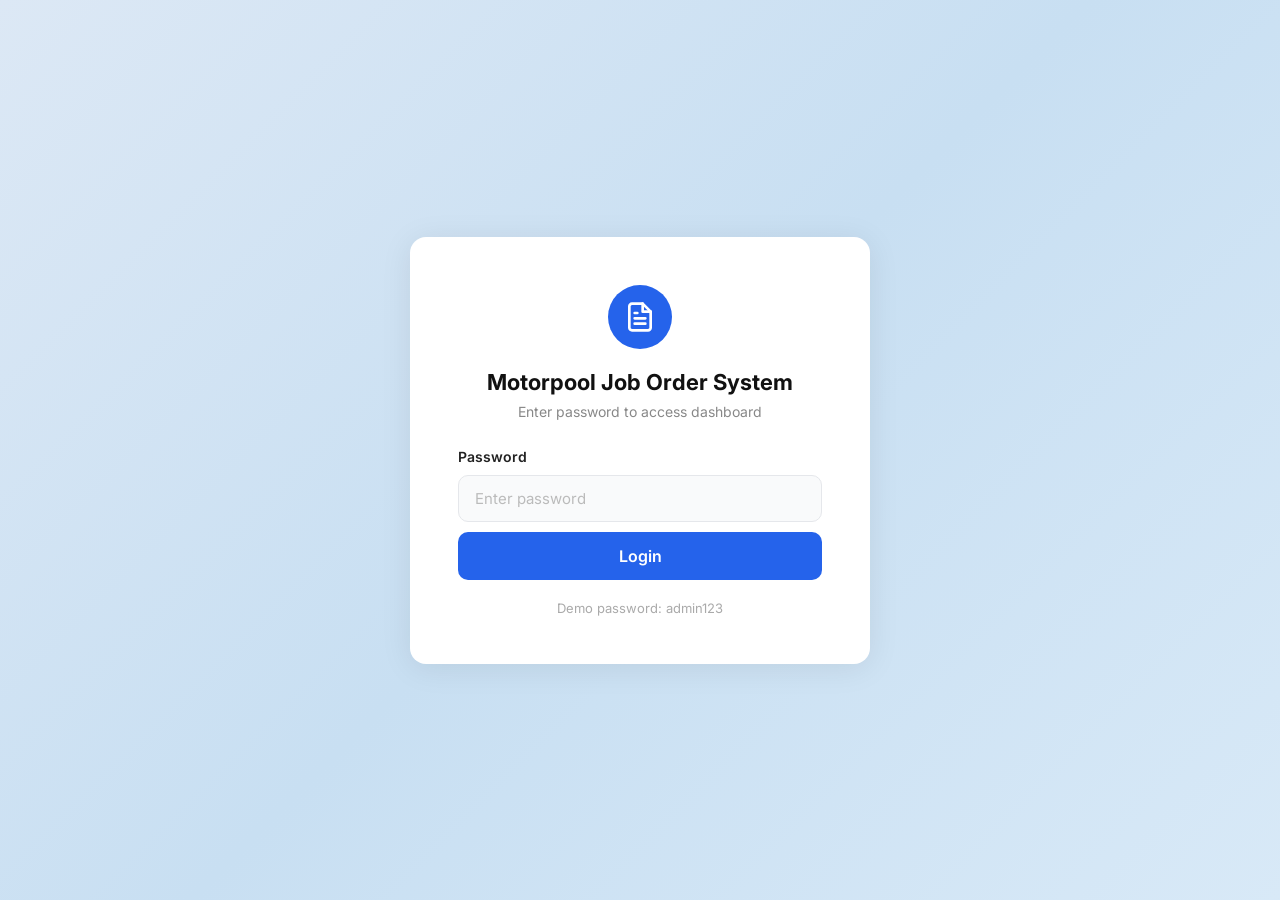
<file: index.html>
<!DOCTYPE html>
<html lang="en">
<head>
<meta charset="UTF-8"/>
<meta name="viewport" content="width=device-width,initial-scale=1.0"/>
<title>Motorpool Job Order System</title>
<link rel="stylesheet" href="style.css"/>
<link href="https://fonts.googleapis.com/css2?family=Inter:wght@400;500;600;700&display=swap" rel="stylesheet"/>
</head>
<body>

<!-- ==================== LOGIN PAGE ==================== -->
<div id="login-page" class="login-bg">
  <div class="login-card">
    <div class="login-icon">
      <svg width="32" height="32" viewBox="0 0 24 24" fill="none"><path d="M14 2H6C5.47 2 4.96 2.21 4.59 2.59 4.21 2.96 4 3.47 4 4v16c0 .53.21 1.04.59 1.41.37.37.88.59 1.41.59h12c.53 0 1.04-.21 1.41-.59.37-.37.59-.88.59-1.41V8L14 2z" stroke="white" stroke-width="2" stroke-linecap="round" stroke-linejoin="round"/><path d="M14 2v6h6M16 13H8M16 17H8M10 9H8" stroke="white" stroke-width="2" stroke-linecap="round" stroke-linejoin="round"/></svg>
    </div>
    <h1 class="login-title">Motorpool Job Order System</h1>
    <p class="login-subtitle">Enter password to access dashboard</p>
    <div class="login-form">
      <label class="form-label">Password</label>
      <input type="password" id="password" class="form-input" placeholder="Enter password" onkeydown="if(event.key==='Enter')handleLogin()"/>
      <div id="login-error" class="login-error hidden">Incorrect password. Try again.</div>
      <button class="btn-login" onclick="handleLogin()">Login</button>
    </div>
    <p class="demo-hint">Demo password: admin123</p>
  </div>
</div>

<!-- ==================== DASHBOARD PAGE ==================== -->
<div id="dashboard-page" class="hidden">
  <nav class="navbar">
    <div class="navbar-left">
      <div class="nav-icon">
        <svg width="20" height="20" viewBox="0 0 24 24" fill="none"><path d="M14 2H6C5.47 2 4.96 2.21 4.59 2.59 4.21 2.96 4 3.47 4 4v16c0 .53.21 1.04.59 1.41.37.37.88.59 1.41.59h12c.53 0 1.04-.21 1.41-.59.37-.37.59-.88.59-1.41V8L14 2z" stroke="white" stroke-width="2" stroke-linecap="round" stroke-linejoin="round"/><path d="M14 2v6h6" stroke="white" stroke-width="2" stroke-linecap="round" stroke-linejoin="round"/></svg>
      </div>
      <div>
        <div class="nav-title">Motorpool Job Orders</div>
        <div class="nav-subtitle">Management Dashboard</div>
      </div>
    </div>
    <div class="navbar-right">
      <div class="notif-btn" onclick="openInbox()">
        <svg width="20" height="20" viewBox="0 0 24 24" fill="none" stroke="#555" stroke-width="2" stroke-linecap="round" stroke-linejoin="round"><path d="M4 4h16c1.1 0 2 .9 2 2v12c0 1.1-.9 2-2 2H4c-1.1 0-2-.9-2-2V6c0-1.1.9-2 2-2z"/><polyline points="22,6 12,13 2,6"/></svg>
        <span class="notif-badge" id="inbox-badge">3</span>
      </div>
      <div class="user-info" onclick="toggleUserDropdown(event)" id="user-info-btn">
        <div class="user-avatar">JD</div>
        <div><div class="user-name">John Doe</div><div class="user-role">Motorpool Manager</div></div>
        <svg width="16" height="16" viewBox="0 0 24 24" fill="none" stroke="#555" stroke-width="2" stroke-linecap="round" stroke-linejoin="round"><polyline points="6 9 12 15 18 9"/></svg>
      </div>
      <div id="user-dropdown" class="user-dropdown hidden">
        <button class="user-dropdown-item" onclick="openSettings()">
          <svg width="16" height="16" viewBox="0 0 24 24" fill="none" stroke="#333" stroke-width="2" stroke-linecap="round" stroke-linejoin="round"><path d="M20 21v-2a4 4 0 0 0-4-4H8a4 4 0 0 0-4 4v2"/><circle cx="12" cy="7" r="4"/></svg>
          Profile Settings
        </button>
        <div class="user-dropdown-divider"></div>
        <button class="user-dropdown-item logout-item" onclick="handleLogout()">
          <svg width="16" height="16" viewBox="0 0 24 24" fill="none" stroke="#dc2626" stroke-width="2" stroke-linecap="round" stroke-linejoin="round"><path d="M9 21H5a2 2 0 0 1-2-2V5a2 2 0 0 1 2-2h4"/><polyline points="16 17 21 12 16 7"/><line x1="21" y1="12" x2="9" y2="12"/></svg>
          Logout
        </button>
      </div>
    </div>
  </nav>

  <div class="main-content">
    <div class="content-header">
      <div>
        <h2 class="section-title">Recent Job Orders</h2>
        <p class="section-subtitle">Track and manage motorpool maintenance requests</p>
      </div>
      <div class="header-actions">
        <button class="btn-filter" onclick="openFilterModal()">
          <svg width="16" height="16" viewBox="0 0 24 24" fill="none" stroke="currentColor" stroke-width="2" stroke-linecap="round" stroke-linejoin="round"><polygon points="22 3 2 3 10 12.46 10 19 14 21 14 12.46 22 3"/></svg>
          Filter
        </button>
        <button class="btn-filter btn-batch-print" onclick="openBatchPrint()">
          <svg width="16" height="16" viewBox="0 0 24 24" fill="none" stroke="currentColor" stroke-width="2" stroke-linecap="round" stroke-linejoin="round"><polyline points="6 9 6 2 18 2 18 9"/><path d="M6 18H4a2 2 0 0 1-2-2v-5a2 2 0 0 1 2-2h16a2 2 0 0 1 2 2v5a2 2 0 0 1-2 2h-2"/><rect x="6" y="14" width="12" height="8"/></svg>
          Batch Print
        </button>
        <button class="btn-new" onclick="openNewJobOrder()">+ New Job Order</button>
      </div>
    </div>

    <div class="job-list" id="job-list">
      <!-- Card 1 -->
      <div class="job-card" id="card-JO-2026-001" data-priority="urgent" data-status="approved" data-date="2026-04-28">
        <div class="job-card-top">
          <div class="job-left">
            <div class="job-title-row"><h3 class="job-title">Engine Oil Change</h3><span class="badge badge-urgent">Urgent</span></div>
            <p class="job-vehicle">Toyota Hilux - ABC 1234</p>
            <p class="job-desc">Routine engine oil change and filter replacement</p>
            <div class="job-meta">
              <span class="meta-item"><svg width="14" height="14" viewBox="0 0 24 24" fill="none" stroke="#888" stroke-width="2" stroke-linecap="round" stroke-linejoin="round"><path d="M14 2H6a2 2 0 0 0-2 2v16a2 2 0 0 0 2 2h12a2 2 0 0 0 2-2V8z"/><polyline points="14 2 14 8 20 8"/></svg>JO-2026-001</span>
              <span class="meta-item"><svg width="14" height="14" viewBox="0 0 24 24" fill="none" stroke="#888" stroke-width="2" stroke-linecap="round" stroke-linejoin="round"><rect x="3" y="4" width="18" height="18" rx="2" ry="2"/><line x1="16" y1="2" x2="16" y2="6"/><line x1="8" y1="2" x2="8" y2="6"/><line x1="3" y1="10" x2="21" y2="10"/></svg>Apr 28, 2026</span>
            </div>
          </div>
          <div class="job-right"><span class="requisition-label">Material Requisition</span><span class="badge badge-approved" id="req-badge-JO-2026-001">Approved</span></div>
        </div>
        <div class="job-card-divider"></div>
        <div class="job-actions">
          <button class="btn-view" onclick="openViewModal('JO-2026-001','Engine Oil Change','Toyota Hilux - ABC 1234','urgent','April 28, 2026','Routine engine oil change and filter replacement','April 28, 2026')">View Details</button>
          <button class="btn-update" onclick="openUpdateModal('JO-2026-001','Engine Oil Change')">Update Status</button>
          <button class="btn-priority" onclick="openChangePriority('JO-2026-001','Engine Oil Change')">Change Priority</button>
        </div>
      </div>
      <!-- Card 2 -->
      <div class="job-card" id="card-JO-2026-002" data-priority="urgent" data-status="processing" data-date="2026-04-27">
        <div class="job-card-top">
          <div class="job-left">
            <div class="job-title-row"><h3 class="job-title">Brake Pad Replacement</h3><span class="badge badge-urgent">Urgent</span></div>
            <p class="job-vehicle">Isuzu D-Max - XYZ 5678</p>
            <p class="job-desc">Front and rear brake pad replacement needed</p>
            <div class="job-meta">
              <span class="meta-item"><svg width="14" height="14" viewBox="0 0 24 24" fill="none" stroke="#888" stroke-width="2" stroke-linecap="round" stroke-linejoin="round"><path d="M14 2H6a2 2 0 0 0-2 2v16a2 2 0 0 0 2 2h12a2 2 0 0 0 2-2V8z"/><polyline points="14 2 14 8 20 8"/></svg>JO-2026-002</span>
              <span class="meta-item"><svg width="14" height="14" viewBox="0 0 24 24" fill="none" stroke="#888" stroke-width="2" stroke-linecap="round" stroke-linejoin="round"><rect x="3" y="4" width="18" height="18" rx="2" ry="2"/><line x1="16" y1="2" x2="16" y2="6"/><line x1="8" y1="2" x2="8" y2="6"/><line x1="3" y1="10" x2="21" y2="10"/></svg>Apr 27, 2026</span>
            </div>
          </div>
          <div class="job-right"><span class="requisition-label">Material Requisition</span><span class="badge badge-processing" id="req-badge-JO-2026-002">Processing</span></div>
        </div>
        <div class="job-card-divider"></div>
        <div class="job-actions">
          <button class="btn-view" onclick="openViewModal('JO-2026-002','Brake Pad Replacement','Isuzu D-Max - XYZ 5678','urgent','April 27, 2026','Front and rear brake pad replacement needed','April 27, 2026')">View Details</button>
          <button class="btn-update" onclick="openUpdateModal('JO-2026-002','Brake Pad Replacement')">Update Status</button>
          <button class="btn-priority" onclick="openChangePriority('JO-2026-002','Brake Pad Replacement')">Change Priority</button>
        </div>
      </div>
      <!-- Card 3 -->
      <div class="job-card" id="card-JO-2026-003" data-priority="noturgent" data-status="completed" data-date="2026-04-26">
        <div class="job-card-top">
          <div class="job-left">
            <div class="job-title-row"><h3 class="job-title">Tire Rotation</h3><span class="badge badge-doable">Not Urgent</span></div>
            <p class="job-vehicle">Mitsubishi L300 - DEF 9012</p>
            <p class="job-desc">Regular tire rotation service</p>
            <div class="job-meta">
              <span class="meta-item"><svg width="14" height="14" viewBox="0 0 24 24" fill="none" stroke="#888" stroke-width="2" stroke-linecap="round" stroke-linejoin="round"><path d="M14 2H6a2 2 0 0 0-2 2v16a2 2 0 0 0 2 2h12a2 2 0 0 0 2-2V8z"/><polyline points="14 2 14 8 20 8"/></svg>JO-2026-003</span>
              <span class="meta-item"><svg width="14" height="14" viewBox="0 0 24 24" fill="none" stroke="#888" stroke-width="2" stroke-linecap="round" stroke-linejoin="round"><rect x="3" y="4" width="18" height="18" rx="2" ry="2"/><line x1="16" y1="2" x2="16" y2="6"/><line x1="8" y1="2" x2="8" y2="6"/><line x1="3" y1="10" x2="21" y2="10"/></svg>Apr 26, 2026</span>
            </div>
          </div>
          <div class="job-right"><span class="requisition-label">Material Requisition</span><span class="badge badge-completed" id="req-badge-JO-2026-003">Completed</span></div>
        </div>
        <div class="job-card-divider"></div>
        <div class="job-actions">
          <button class="btn-view" onclick="openViewModal('JO-2026-003','Tire Rotation','Mitsubishi L300 - DEF 9012','noturgent','April 26, 2026','Regular tire rotation service','April 26, 2026')">View Details</button>
          <button class="btn-update" onclick="openUpdateModal('JO-2026-003','Tire Rotation')">Update Status</button>
          <button class="btn-priority" onclick="openChangePriority('JO-2026-003','Tire Rotation')">Change Priority</button>
        </div>
      </div>
      <!-- Card 4 -->
      <div class="job-card" id="card-JO-2026-004" data-priority="noturgent" data-status="pending" data-date="2026-04-25">
        <div class="job-card-top">
          <div class="job-left">
            <div class="job-title-row"><h3 class="job-title">Air Conditioning Repair</h3><span class="badge badge-doable">Not Urgent</span></div>
            <p class="job-vehicle">Ford Ranger - GHI 3456</p>
            <p class="job-desc">AC not cooling properly, needs diagnostic check</p>
            <div class="job-meta">
              <span class="meta-item"><svg width="14" height="14" viewBox="0 0 24 24" fill="none" stroke="#888" stroke-width="2" stroke-linecap="round" stroke-linejoin="round"><path d="M14 2H6a2 2 0 0 0-2 2v16a2 2 0 0 0 2 2h12a2 2 0 0 0 2-2V8z"/><polyline points="14 2 14 8 20 8"/></svg>JO-2026-004</span>
              <span class="meta-item"><svg width="14" height="14" viewBox="0 0 24 24" fill="none" stroke="#888" stroke-width="2" stroke-linecap="round" stroke-linejoin="round"><rect x="3" y="4" width="18" height="18" rx="2" ry="2"/><line x1="16" y1="2" x2="16" y2="6"/><line x1="8" y1="2" x2="8" y2="6"/><line x1="3" y1="10" x2="21" y2="10"/></svg>Apr 25, 2026</span>
            </div>
          </div>
          <div class="job-right"><span class="requisition-label">Material Requisition</span><span class="badge badge-pending" id="req-badge-JO-2026-004">Pending</span></div>
        </div>
        <div class="job-card-divider"></div>
        <div class="job-actions">
          <button class="btn-view" onclick="openViewModal('JO-2026-004','Air Conditioning Repair','Ford Ranger - GHI 3456','noturgent','April 25, 2026','AC not cooling properly, needs diagnostic check','April 25, 2026')">View Details</button>
          <button class="btn-update" onclick="openUpdateModal('JO-2026-004','Air Conditioning Repair')">Update Status</button>
          <button class="btn-priority" onclick="openChangePriority('JO-2026-004','Air Conditioning Repair')">Change Priority</button>
        </div>
      </div>
    </div>
    <div id="no-results" class="no-results hidden"><p>No job orders match the selected filters.</p></div>
  </div>
</div>

<!-- ==================== SETTINGS PAGE ==================== -->
<div id="settings-page" class="hidden">
  <nav class="navbar settings-navbar">
    <div class="navbar-left">
      <button class="settings-back-btn" onclick="closeSettings()">
        <svg width="20" height="20" viewBox="0 0 24 24" fill="none" stroke="#333" stroke-width="2.5" stroke-linecap="round" stroke-linejoin="round"><polyline points="15 18 9 12 15 6"/></svg>
      </button>
      <div><div class="nav-title">Settings</div><div class="nav-subtitle">Manage your account preferences</div></div>
    </div>
  </nav>
  <div class="settings-content">
    <div class="settings-card">
      <h3 class="settings-card-title">Account Information</h3>
      <p class="settings-card-sub">View your account details</p>
      <div class="settings-account-row">
        <div class="settings-avatar">JD</div>
        <div><p class="settings-name">John Doe</p><p class="settings-role">Motorpool Manager</p><p class="settings-email">john.doe@motorpool.com</p></div>
      </div>
    </div>
    <div class="settings-card">
      <h3 class="settings-card-title">Change Password</h3>
      <p class="settings-card-sub">Update your password to keep your account secure</p>
      <div class="settings-field"><label class="settings-label">Current Password <span class="req-star">*</span></label><input type="password" id="s-current-pw" class="settings-input" placeholder="Enter current password"/></div>
      <div class="settings-field"><label class="settings-label">New Password <span class="req-star">*</span></label><input type="password" id="s-new-pw" class="settings-input" placeholder="Enter new password"/></div>
      <div class="settings-field"><label class="settings-label">Verify New Password <span class="req-star">*</span></label><input type="password" id="s-verify-pw" class="settings-input" placeholder="Re-enter new password"/></div>
      <div id="pw-error" class="settings-msg settings-msg-error hidden"></div>
      <div id="pw-success" class="settings-msg settings-msg-success hidden">Password updated successfully!</div>
      <button class="btn-apply-pw" onclick="applyNewPassword()">Apply New Password</button>
    </div>
    <div class="settings-card">
      <h3 class="settings-card-title">Preferences</h3>
      <p class="settings-card-sub">Customize your experience</p>
      <div class="pref-row">
        <div><p class="pref-title">Email Notifications</p><p class="pref-sub">Receive updates about job orders</p><p class="pref-count hidden" id="email-notif-count"></p></div>
        <label class="toggle-switch"><input type="checkbox" id="pref-email" checked onchange="updatePreferences()"/><span class="toggle-slider"></span></label>
      </div>
      <div class="pref-divider"></div>
      <div class="pref-row">
        <div><p class="pref-title">Push Notifications</p><p class="pref-sub">Get notified about urgent requests</p><p class="pref-count hidden" id="push-notif-count"></p></div>
        <label class="toggle-switch"><input type="checkbox" id="pref-push" checked onchange="updatePreferences()"/><span class="toggle-slider"></span></label>
      </div>
    </div>
  </div>
</div>

<!-- ==================== FILTER MODAL ==================== -->
<div id="filter-overlay" class="modal-overlay hidden" onclick="if(event.target===this)closeModal('filter-overlay')">
  <div class="modal-box filter-modal-box">
    <div class="modal-header"><div><h2 class="modal-title">Filter Job Orders</h2><p class="modal-id">Apply filters to narrow down results</p></div><button class="modal-close" onclick="closeModal('filter-overlay')"><svg width="20" height="20" viewBox="0 0 24 24" fill="none" stroke="currentColor" stroke-width="2.5" stroke-linecap="round" stroke-linejoin="round"><line x1="18" y1="6" x2="6" y2="18"/><line x1="6" y1="6" x2="18" y2="18"/></svg></button></div>
    <div class="modal-divider"></div>
    <div class="modal-body filter-body">
      <div class="filter-section"><h4 class="filter-section-title">Date Range</h4><div class="filter-date-row"><div class="filter-date-group"><label class="filter-date-label">From</label><input type="date" id="filter-date-from" class="filter-date-input"/></div><div class="filter-date-group"><label class="filter-date-label">To</label><input type="date" id="filter-date-to" class="filter-date-input"/></div></div></div>
      <div class="filter-section"><h4 class="filter-section-title">Priority Level</h4><div class="filter-btn-group" id="priority-group"><button class="filter-option-btn active" data-value="all" onclick="selectFilterOption('priority-group',this)">All</button><button class="filter-option-btn" data-value="urgent" onclick="selectFilterOption('priority-group',this)">Urgent</button><button class="filter-option-btn" data-value="noturgent" onclick="selectFilterOption('priority-group',this)">Not Urgent</button></div></div>
      <div class="filter-section"><h4 class="filter-section-title">Material Requisition Status</h4><div class="filter-btn-group filter-btn-grid" id="status-group"><button class="filter-option-btn active" data-value="all" onclick="selectFilterOption('status-group',this)">All</button><button class="filter-option-btn" data-value="pending" onclick="selectFilterOption('status-group',this)">Pending</button><button class="filter-option-btn" data-value="approved" onclick="selectFilterOption('status-group',this)">Approved</button><button class="filter-option-btn" data-value="processing" onclick="selectFilterOption('status-group',this)">Processing</button><button class="filter-option-btn" data-value="completed" onclick="selectFilterOption('status-group',this)">Completed</button></div></div>
    </div>
    <div class="modal-divider"></div>
    <div class="modal-footer"><button class="btn-update modal-close-btn" onclick="resetFilters()">Reset Filters</button><button class="btn-view" onclick="applyFilters()">Apply Filters</button></div>
  </div>
</div>

<!-- ==================== UPDATE STATUS MODAL ==================== -->
<div id="update-overlay" class="modal-overlay hidden" onclick="if(event.target===this)closeModal('update-overlay')">
  <div class="modal-box update-modal-box">
    <div class="modal-header"><div><h2 class="modal-title">Update Material Requisition Status</h2><p class="modal-id" id="update-modal-subtitle"></p></div><button class="modal-close" onclick="closeModal('update-overlay')"><svg width="20" height="20" viewBox="0 0 24 24" fill="none" stroke="currentColor" stroke-width="2.5" stroke-linecap="round" stroke-linejoin="round"><line x1="18" y1="6" x2="6" y2="18"/><line x1="6" y1="6" x2="18" y2="18"/></svg></button></div>
    <div class="modal-divider"></div>
    <div class="modal-body update-body">
      <h4 class="modal-section-title">Select New Status</h4>
      <p class="update-hint">Choose the new material requisition status for this job order.</p>
      <div class="status-option-grid">
        <div class="status-option status-opt-pending" id="opt-pending" onclick="selectStatus('pending')"><div class="status-opt-icon"><svg width="20" height="20" viewBox="0 0 24 24" fill="none" stroke="#d97706" stroke-width="2" stroke-linecap="round" stroke-linejoin="round"><circle cx="12" cy="12" r="10"/><polyline points="12 6 12 12 16 14"/></svg></div><div><p class="status-opt-title">Pending</p><p class="status-opt-sub">Awaiting approval</p></div><span class="status-check-icon hidden"><svg width="18" height="18" viewBox="0 0 24 24" fill="#2563eb"><path d="M12 2C6.48 2 2 6.48 2 12s4.48 10 10 10 10-4.48 10-10S17.52 2 12 2zm-2 14.5l-4-4 1.41-1.41L10 13.67l6.59-6.59L18 8.5l-8 8z"/></svg></span></div>
        <div class="status-option status-opt-approved" id="opt-approved" onclick="selectStatus('approved')"><div class="status-opt-icon"><svg width="20" height="20" viewBox="0 0 24 24" fill="none" stroke="#16a34a" stroke-width="2" stroke-linecap="round" stroke-linejoin="round"><path d="M22 11.08V12a10 10 0 1 1-5.93-9.14"/><polyline points="22 4 12 14.01 9 11.01"/></svg></div><div><p class="status-opt-title">Approved</p><p class="status-opt-sub">Materials approved</p></div><span class="status-check-icon hidden"><svg width="18" height="18" viewBox="0 0 24 24" fill="#2563eb"><path d="M12 2C6.48 2 2 6.48 2 12s4.48 10 10 10 10-4.48 10-10S17.52 2 12 2zm-2 14.5l-4-4 1.41-1.41L10 13.67l6.59-6.59L18 8.5l-8 8z"/></svg></span></div>
        <div class="status-option status-opt-processing" id="opt-processing" onclick="selectStatus('processing')"><div class="status-opt-icon"><svg width="20" height="20" viewBox="0 0 24 24" fill="none" stroke="#2563eb" stroke-width="2" stroke-linecap="round" stroke-linejoin="round"><polyline points="23 4 23 10 17 10"/><polyline points="1 20 1 14 7 14"/><path d="M3.51 9a9 9 0 0 1 14.85-3.36L23 10M1 14l4.64 4.36A9 9 0 0 0 20.49 15"/></svg></div><div><p class="status-opt-title">Processing</p><p class="status-opt-sub">Currently processing</p></div><span class="status-check-icon hidden"><svg width="18" height="18" viewBox="0 0 24 24" fill="#2563eb"><path d="M12 2C6.48 2 2 6.48 2 12s4.48 10 10 10 10-4.48 10-10S17.52 2 12 2zm-2 14.5l-4-4 1.41-1.41L10 13.67l6.59-6.59L18 8.5l-8 8z"/></svg></span></div>
        <div class="status-option status-opt-completed" id="opt-completed" onclick="selectStatus('completed')"><div class="status-opt-icon"><svg width="20" height="20" viewBox="0 0 24 24" fill="none" stroke="#555" stroke-width="2" stroke-linecap="round" stroke-linejoin="round"><polyline points="20 6 9 17 4 12"/></svg></div><div><p class="status-opt-title">Completed</p><p class="status-opt-sub">Work completed</p></div><span class="status-check-icon hidden"><svg width="18" height="18" viewBox="0 0 24 24" fill="#2563eb"><path d="M12 2C6.48 2 2 6.48 2 12s4.48 10 10 10 10-4.48 10-10S17.52 2 12 2zm-2 14.5l-4-4 1.41-1.41L10 13.67l6.59-6.59L18 8.5l-8 8z"/></svg></span></div>
      </div>
      <div class="update-note"><svg width="18" height="18" viewBox="0 0 24 24" fill="none" stroke="#2563eb" stroke-width="2" stroke-linecap="round" stroke-linejoin="round"><circle cx="12" cy="12" r="10"/><line x1="12" y1="8" x2="12" y2="12"/><line x1="12" y1="16" x2="12.01" y2="16"/></svg><div><span class="update-note-title">Note: </span>Updating the status will notify relevant team members and update the job order timeline.</div></div>
    </div>
    <div class="modal-divider"></div>
    <div class="modal-footer"><button class="btn-update modal-close-btn" onclick="closeModal('update-overlay')">Cancel</button><button class="btn-view btn-disabled" id="btn-update-status" onclick="applyStatusUpdate()" disabled>Update Status</button></div>
  </div>
</div>

<!-- ==================== CHANGE PRIORITY MODAL ==================== -->
<div id="priority-overlay" class="modal-overlay hidden" onclick="if(event.target===this)closeModal('priority-overlay')">
  <div class="modal-box update-modal-box">
    <div class="modal-header"><div><h2 class="modal-title">Change Priority Level</h2><p class="modal-id" id="priority-modal-subtitle"></p></div><button class="modal-close" onclick="closeModal('priority-overlay')"><svg width="20" height="20" viewBox="0 0 24 24" fill="none" stroke="currentColor" stroke-width="2.5" stroke-linecap="round" stroke-linejoin="round"><line x1="18" y1="6" x2="6" y2="18"/><line x1="6" y1="6" x2="18" y2="18"/></svg></button></div>
    <div class="modal-divider"></div>
    <div class="modal-body update-body">
      <h4 class="modal-section-title">Select Priority Level</h4>
      <p class="update-hint">Choose the priority level for this job order.</p>
      <div class="status-option-grid">
        <div class="status-option status-opt-urgent-prio" id="prio-opt-urgent" onclick="selectPriorityChange('urgent')"><div class="status-opt-icon"><svg width="20" height="20" viewBox="0 0 24 24" fill="none" stroke="#e85d5d" stroke-width="2" stroke-linecap="round" stroke-linejoin="round"><circle cx="12" cy="12" r="10"/><line x1="12" y1="8" x2="12" y2="12"/><line x1="12" y1="16" x2="12.01" y2="16"/></svg></div><div><p class="status-opt-title">Urgent</p><p class="status-opt-sub">Requires immediate attention</p></div><span class="status-check-icon hidden"><svg width="18" height="18" viewBox="0 0 24 24" fill="#2563eb"><path d="M12 2C6.48 2 2 6.48 2 12s4.48 10 10 10 10-4.48 10-10S17.52 2 12 2zm-2 14.5l-4-4 1.41-1.41L10 13.67l6.59-6.59L18 8.5l-8 8z"/></svg></span></div>
        <div class="status-option status-opt-noturgent-prio" id="prio-opt-noturgent" onclick="selectPriorityChange('noturgent')"><div class="status-opt-icon"><svg width="20" height="20" viewBox="0 0 24 24" fill="none" stroke="#6366f1" stroke-width="2" stroke-linecap="round" stroke-linejoin="round"><polyline points="20 6 9 17 4 12"/></svg></div><div><p class="status-opt-title">Not Urgent</p><p class="status-opt-sub">Can be scheduled normally</p></div><span class="status-check-icon hidden"><svg width="18" height="18" viewBox="0 0 24 24" fill="#2563eb"><path d="M12 2C6.48 2 2 6.48 2 12s4.48 10 10 10 10-4.48 10-10S17.52 2 12 2zm-2 14.5l-4-4 1.41-1.41L10 13.67l6.59-6.59L18 8.5l-8 8z"/></svg></span></div>
      </div>
      <div class="update-note"><svg width="18" height="18" viewBox="0 0 24 24" fill="none" stroke="#2563eb" stroke-width="2" stroke-linecap="round" stroke-linejoin="round"><circle cx="12" cy="12" r="10"/><line x1="12" y1="8" x2="12" y2="12"/><line x1="12" y1="16" x2="12.01" y2="16"/></svg><div><span class="update-note-title">Note: </span>Changing the priority will update how this job order is displayed.</div></div>
    </div>
    <div class="modal-divider"></div>
    <div class="modal-footer"><button class="btn-update modal-close-btn" onclick="closeModal('priority-overlay')">Cancel</button><button class="btn-view btn-disabled" id="btn-apply-priority" onclick="applyPriorityChange()" disabled>Apply Priority</button></div>
  </div>
</div>

<!-- ==================== VIEW DETAILS MODAL ==================== -->
<div id="modal-overlay" class="modal-overlay hidden" onclick="if(event.target===this)closeModal('modal-overlay')">
  <div class="modal-box" id="modal-box">
    <div class="modal-header"><div><h2 class="modal-title">Job Order Details</h2><p class="modal-id" id="modal-id"></p></div><button class="modal-close" onclick="closeModal('modal-overlay')"><svg width="20" height="20" viewBox="0 0 24 24" fill="none" stroke="currentColor" stroke-width="2.5" stroke-linecap="round" stroke-linejoin="round"><line x1="18" y1="6" x2="6" y2="18"/><line x1="6" y1="6" x2="18" y2="18"/></svg></button></div>
    <div class="modal-divider"></div>
    <div class="modal-body">
      <div class="modal-banner"><div class="modal-banner-left"><h3 class="modal-banner-title" id="modal-banner-title"></h3><p class="modal-banner-vehicle" id="modal-banner-vehicle"></p></div><span class="badge" id="modal-banner-badge"></span></div>
      <h4 class="modal-section-title">Job Order Information</h4>
      <div class="modal-info-grid"><div class="modal-info-cell"><span class="info-label">Job Order ID</span><span class="info-value" id="modal-info-id"></span></div><div class="modal-info-cell"><span class="info-label">Date</span><span class="info-value" id="modal-info-date"></span></div><div class="modal-info-cell"><span class="info-label">Vehicle</span><span class="info-value" id="modal-info-vehicle"></span></div><div class="modal-info-cell"><span class="info-label">Priority Level</span><span class="badge" id="modal-info-priority"></span></div></div>
      <h4 class="modal-section-title">Material Requisition Status</h4>
      <div class="modal-status-box"><div class="modal-status-icon"><svg width="22" height="22" viewBox="0 0 24 24" fill="none" stroke="#2563eb" stroke-width="2" stroke-linecap="round" stroke-linejoin="round"><path d="M14 2H6a2 2 0 0 0-2 2v16a2 2 0 0 0 2 2h12a2 2 0 0 0 2-2V8z"/><polyline points="14 2 14 8 20 8"/></svg></div><div><span class="info-label">Current Status</span><div style="margin-top:6px"><span class="badge" id="modal-req-status"></span></div></div></div>
      <h4 class="modal-section-title">Description</h4>
      <div class="modal-desc-box"><p id="modal-desc"></p></div>
      <h4 class="modal-section-title">Timeline</h4>
      <div class="modal-timeline"><div class="timeline-item"><span class="timeline-dot dot-blue"></span><div><p class="timeline-event">Job Order Created</p><p class="timeline-date" id="modal-timeline-created"></p></div></div><div class="timeline-item"><span class="timeline-dot dot-green"></span><div><p class="timeline-event" id="modal-timeline-status-label"></p><p class="timeline-date">Recent</p></div></div></div>
      <div class="modal-divider"></div>
      <div class="modal-footer"><button class="btn-update modal-close-btn" onclick="closeModal('modal-overlay')">Close</button><button class="btn-view" onclick="window.print()">Print Details</button></div>
    </div>
  </div>
</div>

<!-- ==================== NEW JOB ORDER MODAL ==================== -->
<div id="new-jo-overlay" class="njo-overlay hidden" onclick="if(event.target===this)closeNewJobOrder()">
  <div class="njo-box" id="njo-box">
    <div class="modal-header"><div><h2 class="modal-title">New Job Order</h2><p class="modal-id">Fill in the details below to create a new job order</p></div><button class="modal-close" onclick="closeNewJobOrder()"><svg width="20" height="20" viewBox="0 0 24 24" fill="none" stroke="currentColor" stroke-width="2.5" stroke-linecap="round" stroke-linejoin="round"><line x1="18" y1="6" x2="6" y2="18"/><line x1="6" y1="6" x2="18" y2="18"/></svg></button></div>
    <div class="modal-divider"></div>
    <div class="njo-body">
      <div id="njo-form-error" class="settings-msg settings-msg-error hidden"></div>
      <div class="njo-grid-2">
        <div class="settings-field"><label class="settings-label">Project/Department <span class="req-star">*</span></label><input type="text" id="njo-dept" class="settings-input" placeholder="Enter project or department"/></div>
        <div class="settings-field"><label class="settings-label">Location <span class="req-star">*</span></label><input type="text" id="njo-location" class="settings-input" placeholder="Enter location"/></div>
      </div>
      <div class="njo-grid-2">
        <div class="settings-field"><label class="settings-label">Date Requested <span class="req-star">*</span></label><input type="date" id="njo-date-req" class="settings-input"/></div>
        <div class="settings-field"><label class="settings-label">Date Required <span class="req-star">*</span></label><input type="date" id="njo-date-reqd" class="settings-input"/></div>
      </div>
      <div class="njo-grid-2">
        <div class="settings-field"><label class="settings-label">Item Code <span class="req-star">*</span></label><input type="text" id="njo-item-code" class="settings-input" placeholder="Enter item code"/></div>
        <div class="settings-field"><label class="settings-label">U/M (Unit of Measurement) <span class="req-star">*</span></label><select id="njo-uom" class="settings-input njo-select"><option value="">Select unit</option><option value="UNIT">UNIT</option><option value="PCS">PCS</option><option value="SET">SET</option><option value="BOX">BOX</option><option value="LITER">LITER</option><option value="KG">KG</option><option value="METER">METER</option><option value="ROLL">ROLL</option></select></div>
      </div>
      <div class="settings-field"><label class="settings-label">Item Description <span class="req-star">*</span></label><textarea id="njo-desc" class="settings-input njo-textarea" placeholder="Enter detailed item description"></textarea></div>
      <div class="settings-field"><label class="settings-label">Purpose/Pay Item <span class="req-star">*</span></label><textarea id="njo-purpose" class="settings-input njo-textarea" placeholder="Enter purpose or pay item details"></textarea></div>
      <div class="njo-grid-2">
        <div class="settings-field"><label class="settings-label">Quantity (QTY) <span class="req-star">*</span></label><input type="number" id="njo-qty" class="settings-input njo-qty-input" placeholder="Enter quantity" min="1"/></div>
        <div class="settings-field"><label class="settings-label">Priority Level <span class="req-star">*</span></label>
          <div class="priority-toggle-row">
            <button type="button" class="priority-toggle-btn" id="prio-btn-urgent" onclick="selectPriority('urgent')"><svg width="14" height="14" viewBox="0 0 24 24" fill="none" stroke="currentColor" stroke-width="2.5" stroke-linecap="round" stroke-linejoin="round"><circle cx="12" cy="12" r="10"/><line x1="12" y1="8" x2="12" y2="12"/><line x1="12" y1="16" x2="12.01" y2="16"/></svg>Urgent</button>
            <button type="button" class="priority-toggle-btn" id="prio-btn-noturgent" onclick="selectPriority('noturgent')"><svg width="14" height="14" viewBox="0 0 24 24" fill="none" stroke="currentColor" stroke-width="2.5" stroke-linecap="round" stroke-linejoin="round"><polyline points="20 6 9 17 4 12"/></svg>Not Urgent</button>
          </div>
          <p class="priority-hint" id="prio-hint">Select the urgency level for this job order.</p>
        </div>
      </div>
    </div>
    <div class="modal-divider"></div>
    <div class="modal-footer"><button class="btn-update modal-close-btn" onclick="closeNewJobOrder()">Cancel</button><button class="btn-view" onclick="continueToReview()">Continue to Review</button></div>
  </div>
</div>

<!-- ==================== CONFIRM JOB ORDER MODAL ==================== -->
<div id="confirm-jo-overlay" class="njo-overlay hidden" onclick="if(event.target===this)closeConfirmJobOrder()">
  <div class="njo-box" id="confirm-jo-box">
    <div class="modal-header"><div><h2 class="modal-title">Confirm Job Order</h2><p class="modal-id">Please review the information before submitting</p></div><button class="modal-close" onclick="closeConfirmJobOrder()"><svg width="20" height="20" viewBox="0 0 24 24" fill="none" stroke="currentColor" stroke-width="2.5" stroke-linecap="round" stroke-linejoin="round"><line x1="18" y1="6" x2="6" y2="18"/><line x1="6" y1="6" x2="18" y2="18"/></svg></button></div>
    <div class="modal-divider"></div>
    <div class="njo-body">
      <div class="review-banner"><svg width="20" height="20" viewBox="0 0 24 24" fill="none" stroke="#2563eb" stroke-width="2" stroke-linecap="round" stroke-linejoin="round"><circle cx="12" cy="12" r="10"/><line x1="12" y1="8" x2="12" y2="12"/><line x1="12" y1="16" x2="12.01" y2="16"/></svg><div><p class="review-banner-title">Review Your Information</p><p class="review-banner-sub">Please verify that all the information below is correct before submitting your job order.</p></div></div>
      <div class="njo-grid-2"><div class="modal-info-cell"><span class="info-label">Project/Department</span><span class="info-value" id="rv-dept"></span></div><div class="modal-info-cell"><span class="info-label">Location</span><span class="info-value" id="rv-location"></span></div></div>
      <div class="njo-grid-2"><div class="modal-info-cell"><span class="info-label">Date Requested</span><span class="info-value" id="rv-date-req"></span></div><div class="modal-info-cell"><span class="info-label">Date Required</span><span class="info-value" id="rv-date-reqd"></span></div></div>
      <div class="njo-grid-2"><div class="modal-info-cell"><span class="info-label">Item Code</span><span class="info-value" id="rv-item-code"></span></div><div class="modal-info-cell"><span class="info-label">Unit of Measurement</span><span class="info-value" id="rv-uom"></span></div></div>
      <div class="njo-grid-2"><div class="modal-info-cell"><span class="info-label">Quantity</span><span class="info-value" id="rv-qty"></span></div><div class="modal-info-cell"><span class="info-label">Priority Level</span><span class="badge" id="rv-priority"></span></div></div>
      <div class="modal-info-cell"><span class="info-label">Item Description</span><span class="info-value" id="rv-desc"></span></div>
      <div class="modal-info-cell"><span class="info-label">Purpose/Pay Item</span><span class="info-value" id="rv-purpose"></span></div>
    </div>
    <div class="modal-divider"></div>
    <div class="modal-footer"><button class="btn-update modal-close-btn" onclick="goBackToEdit()">Go Back to Edit</button><button class="btn-view" onclick="submitJobOrder()">Confirm &amp; Submit Job Order</button></div>
  </div>
</div>

<!-- ==================== BATCH PRINT PANEL ==================== -->
<div id="batch-print-panel" class="bp-panel hidden">
  <div class="bp-inner">
    <div class="bp-header"><div><h2 class="bp-title">Batch Print</h2><p class="bp-subtitle">Select job orders to include in print</p></div><button class="modal-close" onclick="closeBatchPrint()"><svg width="20" height="20" viewBox="0 0 24 24" fill="none" stroke="currentColor" stroke-width="2.5" stroke-linecap="round" stroke-linejoin="round"><line x1="18" y1="6" x2="6" y2="18"/><line x1="6" y1="6" x2="18" y2="18"/></svg></button></div>
    <div class="bp-toolbar">
      <div class="bp-search-wrap"><svg class="bp-search-icon" width="15" height="15" viewBox="0 0 24 24" fill="none" stroke="#aaa" stroke-width="2" stroke-linecap="round" stroke-linejoin="round"><circle cx="11" cy="11" r="8"/><line x1="21" y1="21" x2="16.65" y2="16.65"/></svg><input type="text" id="bp-search" class="bp-search-input" placeholder="Search job orders…" oninput="renderBatchList()"/></div>
      <button class="btn-filter bp-filter-btn" onclick="openBpFilterModal()"><svg width="14" height="14" viewBox="0 0 24 24" fill="none" stroke="currentColor" stroke-width="2" stroke-linecap="round" stroke-linejoin="round"><polygon points="22 3 2 3 10 12.46 10 19 14 21 14 12.46 22 3"/></svg>Filter</button>
    </div>
    <div id="bp-filter-chips" class="bp-filter-chips hidden"></div>
    <div class="bp-divider"></div>
    <div class="bp-selected-bar"><span id="bp-selected-count">0 selected</span><button class="bp-clear-btn" onclick="clearBpSelection()">Clear All</button></div>
    <div class="bp-list" id="bp-list"></div>
    <div id="bp-empty" class="bp-empty hidden"><svg width="36" height="36" viewBox="0 0 24 24" fill="none" stroke="#ccc" stroke-width="1.5" stroke-linecap="round" stroke-linejoin="round"><circle cx="11" cy="11" r="8"/><line x1="21" y1="21" x2="16.65" y2="16.65"/></svg><p>No job orders match your search.</p></div>
    <div class="bp-footer"><button class="bp-cancel-btn" onclick="closeBatchPrint()">Cancel</button><button class="bp-print-btn bp-print-btn-disabled" id="bp-print-btn" onclick="executeBatchPrint()" disabled><svg width="15" height="15" viewBox="0 0 24 24" fill="none" stroke="currentColor" stroke-width="2" stroke-linecap="round" stroke-linejoin="round"><polyline points="6 9 6 2 18 2 18 9"/><path d="M6 18H4a2 2 0 0 1-2-2v-5a2 2 0 0 1 2-2h16a2 2 0 0 1 2 2v5a2 2 0 0 1-2 2h-2"/><rect x="6" y="14" width="12" height="8"/></svg>Batch Print (<span id="bp-print-count">0</span>)</button></div>
  </div>
</div>

<!-- BP Filter Modal -->
<div id="bp-filter-overlay" class="modal-overlay hidden" onclick="if(event.target===this)closeModal('bp-filter-overlay')">
  <div class="modal-box filter-modal-box">
    <div class="modal-header"><div><h2 class="modal-title">Filter Job Orders</h2><p class="modal-id">Apply filters to narrow down results</p></div><button class="modal-close" onclick="closeModal('bp-filter-overlay')"><svg width="20" height="20" viewBox="0 0 24 24" fill="none" stroke="currentColor" stroke-width="2.5" stroke-linecap="round" stroke-linejoin="round"><line x1="18" y1="6" x2="6" y2="18"/><line x1="6" y1="6" x2="18" y2="18"/></svg></button></div>
    <div class="modal-divider"></div>
    <div class="modal-body filter-body">
      <div class="filter-section"><h4 class="filter-section-title">Date Range</h4><div class="filter-date-row"><div class="filter-date-group"><label class="filter-date-label">From</label><input type="date" id="bp-filter-date-from" class="filter-date-input"/></div><div class="filter-date-group"><label class="filter-date-label">To</label><input type="date" id="bp-filter-date-to" class="filter-date-input"/></div></div></div>
      <div class="filter-section"><h4 class="filter-section-title">Priority Level</h4><div class="filter-btn-group" id="bp-priority-group"><button class="filter-option-btn active" data-value="all" onclick="selectFilterOption('bp-priority-group',this)">All</button><button class="filter-option-btn" data-value="urgent" onclick="selectFilterOption('bp-priority-group',this)">Urgent</button><button class="filter-option-btn" data-value="noturgent" onclick="selectFilterOption('bp-priority-group',this)">Not Urgent</button></div></div>
      <div class="filter-section"><h4 class="filter-section-title">Material Requisition Status</h4><div class="filter-btn-group filter-btn-grid" id="bp-status-group"><button class="filter-option-btn active" data-value="all" onclick="selectFilterOption('bp-status-group',this)">All</button><button class="filter-option-btn" data-value="pending" onclick="selectFilterOption('bp-status-group',this)">Pending</button><button class="filter-option-btn" data-value="approved" onclick="selectFilterOption('bp-status-group',this)">Approved</button><button class="filter-option-btn" data-value="processing" onclick="selectFilterOption('bp-status-group',this)">Processing</button><button class="filter-option-btn" data-value="completed" onclick="selectFilterOption('bp-status-group',this)">Completed</button></div></div>
    </div>
    <div class="modal-divider"></div>
    <div class="modal-footer"><button class="btn-update modal-close-btn" onclick="resetBpFilters()">Reset Filters</button><button class="btn-view" onclick="applyBpFilters()">Apply Filters</button></div>
  </div>
</div>

<!-- ==================== INBOX PANEL ==================== -->
<div id="inbox-panel" class="inbox-panel hidden">
  <div class="inbox-header"><div><h2 class="inbox-title">Inbox</h2><p class="inbox-unread-count" id="inbox-unread-label">0 unread messages</p></div><button class="modal-close" onclick="closeInbox()"><svg width="20" height="20" viewBox="0 0 24 24" fill="none" stroke="currentColor" stroke-width="2.5" stroke-linecap="round" stroke-linejoin="round"><line x1="18" y1="6" x2="6" y2="18"/><line x1="6" y1="6" x2="18" y2="18"/></svg></button></div>
  <div class="inbox-toolbar"><button class="inbox-tool-btn" onclick="markAllRead()">Mark All as Read</button><button class="inbox-tool-btn" onclick="markAllUnread()">Mark All as Unread</button><button class="inbox-tool-btn" id="unread-toggle-btn" onclick="toggleUnreadFilter()">Unread Only</button></div>
  <div class="inbox-divider"></div>
  <div class="inbox-body" id="inbox-body">
    <div class="inbox-category"><svg width="18" height="18" viewBox="0 0 24 24" fill="none" stroke="#2563eb" stroke-width="2" stroke-linecap="round" stroke-linejoin="round"><path d="M4 4h16c1.1 0 2 .9 2 2v12c0 1.1-.9 2-2 2H4c-1.1 0-2-.9-2-2V6c0-1.1.9-2 2-2z"/><polyline points="22,6 12,13 2,6"/></svg><div><p class="inbox-cat-title">Warehouse Replies (4)</p><p class="inbox-cat-sub">Messages from warehouse regarding your job orders</p></div></div>
    <div id="inbox-messages-list"></div>
    <div id="inbox-empty" class="inbox-empty hidden"><svg width="48" height="48" viewBox="0 0 24 24" fill="none" stroke="#ccc" stroke-width="1.5" stroke-linecap="round" stroke-linejoin="round"><path d="M4 4h16c1.1 0 2 .9 2 2v12c0 1.1-.9 2-2 2H4c-1.1 0-2-.9-2-2V6c0-1.1.9-2 2-2z"/><polyline points="22,6 12,13 2,6"/></svg><p>No unread messages</p></div>
  </div>
  <div class="inbox-divider"></div>
  <div class="inbox-footer"><button class="inbox-view-all" onclick="showAllMessages()">View All Messages</button></div>
</div>

<!-- ==================== MESSAGE VIEW PANEL ==================== -->
<div id="message-panel" class="inbox-panel hidden">
  <div class="inbox-header"><h2 class="inbox-title">Message</h2><button class="modal-close" onclick="closeMessagePanel()"><svg width="20" height="20" viewBox="0 0 24 24" fill="none" stroke="currentColor" stroke-width="2.5" stroke-linecap="round" stroke-linejoin="round"><line x1="18" y1="6" x2="6" y2="18"/><line x1="6" y1="6" x2="18" y2="18"/></svg></button></div>
  <div class="inbox-divider"></div>
  <div class="inbox-body msg-view-body">
    <button class="msg-back-btn" onclick="closeMessagePanel()"><svg width="16" height="16" viewBox="0 0 24 24" fill="none" stroke="#2563eb" stroke-width="2.5" stroke-linecap="round" stroke-linejoin="round"><polyline points="15 18 9 12 15 6"/></svg>Back to Inbox</button>
    <h3 class="msg-view-title" id="msg-view-title"></h3>
    <div class="msg-view-meta"><span class="msg-view-sender" id="msg-view-sender"></span><span class="badge badge-warehouse" id="msg-view-tag-type"></span><span class="badge badge-jo" id="msg-view-tag-jo"></span></div>
    <p class="msg-view-time" id="msg-view-time"></p>
    <button class="inbox-tool-btn" onclick="markCurrentMessageUnread()">Mark as Unread</button>
    <div class="msg-view-body-content" id="msg-view-content"></div>
  </div>
</div>

<!-- ==================== SCRIPT ==================== -->
<script>
// ============================================================
// STATE
// ============================================================
var currentPassword = 'admin123';

var cardStatuses = {
  'JO-2026-001':'approved','JO-2026-002':'processing',
  'JO-2026-003':'completed','JO-2026-004':'pending'
};
var cardPriorities = {
  'JO-2026-001':'urgent','JO-2026-002':'urgent',
  'JO-2026-003':'noturgent','JO-2026-004':'noturgent'
};

var statusLabels = {pending:'Pending',approved:'Approved',processing:'Processing',completed:'Completed'};
var statusBadgeClass = {pending:'badge-pending',approved:'badge-approved',processing:'badge-processing',completed:'badge-completed'};
var priorityBadgeClass = {urgent:'badge-urgent',noturgent:'badge-doable'};
var priorityLabel = {urgent:'Urgent',noturgent:'Not Urgent'};

var njoCounter = 4;
var njoPriority = null;

// ============================================================
// LOGIN / LOGOUT
// ============================================================
function handleLogin() {
  var val = document.getElementById('password').value;
  var err = document.getElementById('login-error');
  if (val === currentPassword) {
    document.getElementById('login-page').classList.add('hidden');
    document.getElementById('dashboard-page').classList.remove('hidden');
    err.classList.add('hidden');
    updateBadge();
  } else {
    err.classList.remove('hidden');
  }
}

function handleLogout() {
  ['dashboard-page','settings-page','inbox-panel','message-panel','batch-print-panel'].forEach(function(id){
    document.getElementById(id).classList.add('hidden');
  });
  document.getElementById('login-page').classList.remove('hidden');
  document.getElementById('password').value = '';
  document.getElementById('login-error').classList.add('hidden');
  document.getElementById('user-dropdown').classList.add('hidden');
  document.body.style.overflow = '';
}

// ============================================================
// USER DROPDOWN
// ============================================================
function toggleUserDropdown(e) {
  e.stopPropagation();
  document.getElementById('user-dropdown').classList.toggle('hidden');
}
document.addEventListener('click', function(){
  var dd = document.getElementById('user-dropdown');
  if (dd) dd.classList.add('hidden');
});

// ============================================================
// MODAL HELPERS
// ============================================================
function closeModal(id) {
  document.getElementById(id).classList.add('hidden');
  document.body.style.overflow = '';
}
function openOverlay(overlayId, boxId) {
  document.getElementById(overlayId).classList.remove('hidden');
  var box = document.getElementById(boxId);
  if (box) box.scrollTop = 0;
  document.body.style.overflow = 'hidden';
}
document.addEventListener('keydown', function(e){
  if (e.key !== 'Escape') return;
  ['modal-overlay','filter-overlay','update-overlay','priority-overlay','bp-filter-overlay'].forEach(function(id){
    if (!document.getElementById(id).classList.contains('hidden')) closeModal(id);
  });
});

// ============================================================
// FILTER MODAL
// ============================================================
function selectFilterOption(groupId, btn) {
  document.querySelectorAll('#' + groupId + ' .filter-option-btn').forEach(function(b){ b.classList.remove('active'); });
  btn.classList.add('active');
}
function openFilterModal() { openOverlay('filter-overlay',''); }
function applyFilters() {
  var pv = document.querySelector('#priority-group .filter-option-btn.active').dataset.value;
  var sv = document.querySelector('#status-group .filter-option-btn.active').dataset.value;
  var df = document.getElementById('filter-date-from').value;
  var dt = document.getElementById('filter-date-to').value;
  var any = false;
  document.querySelectorAll('.job-card').forEach(function(c){
    var pm = pv==='all'||c.dataset.priority===pv;
    var sm = sv==='all'||c.dataset.status===sv;
    var fm = !df||c.dataset.date>=df;
    var tm = !dt||c.dataset.date<=dt;
    if (pm&&sm&&fm&&tm){c.style.display='';any=true;}else c.style.display='none';
  });
  document.getElementById('no-results').classList.toggle('hidden',any);
  closeModal('filter-overlay');
}
function resetFilters() {
  document.getElementById('filter-date-from').value='';
  document.getElementById('filter-date-to').value='';
  document.querySelectorAll('#priority-group .filter-option-btn').forEach(function(b,i){b.classList.toggle('active',i===0);});
  document.querySelectorAll('#status-group .filter-option-btn').forEach(function(b,i){b.classList.toggle('active',i===0);});
  document.querySelectorAll('.job-card').forEach(function(c){c.style.display='';});
  document.getElementById('no-results').classList.add('hidden');
  closeModal('filter-overlay');
}

// ============================================================
// VIEW DETAILS MODAL
// ============================================================
function openViewModal(id, title, vehicle, priority, date, desc, createdDate) {
  var status = cardStatuses[id] || 'pending';
  var label  = statusLabels[status];
  document.getElementById('modal-id').textContent = id;
  document.getElementById('modal-banner-title').textContent = title;
  document.getElementById('modal-banner-vehicle').textContent = vehicle;
  document.getElementById('modal-info-id').textContent = id;
  document.getElementById('modal-info-date').textContent = date;
  document.getElementById('modal-info-vehicle').textContent = vehicle;
  document.getElementById('modal-desc').textContent = desc;
  document.getElementById('modal-timeline-created').textContent = createdDate;
  document.getElementById('modal-timeline-status-label').textContent = 'Status Updated to ' + label;
  var pb = document.getElementById('modal-banner-badge');
  pb.className = 'badge ' + (priorityBadgeClass[priority]||'badge-doable');
  pb.textContent = priorityLabel[priority]||priority;
  var pi = document.getElementById('modal-info-priority');
  pi.className = 'badge ' + (priorityBadgeClass[priority]||'badge-doable');
  pi.textContent = priorityLabel[priority]||priority;
  var rb = document.getElementById('modal-req-status');
  rb.className = 'badge ' + (statusBadgeClass[status]||'');
  rb.textContent = label;
  openOverlay('modal-overlay','modal-box');
}

// ============================================================
// UPDATE STATUS MODAL
// ============================================================
var currentUpdateId = null;
var selectedStatus  = null;

function openUpdateModal(id, name) {
  currentUpdateId = id; selectedStatus = null;
  document.getElementById('update-modal-subtitle').textContent = id + ' - ' + name;
  ['pending','approved','processing','completed'].forEach(function(s){
    var el = document.getElementById('opt-'+s);
    el.classList.remove('selected-opt');
    el.querySelector('.status-check-icon').classList.add('hidden');
  });
  var btn = document.getElementById('btn-update-status');
  btn.disabled=true; btn.classList.add('btn-disabled');
  openOverlay('update-overlay','');
}
function selectStatus(s) {
  selectedStatus = s;
  ['pending','approved','processing','completed'].forEach(function(x){
    var el=document.getElementById('opt-'+x);
    el.classList.remove('selected-opt');
    el.querySelector('.status-check-icon').classList.add('hidden');
  });
  document.getElementById('opt-'+s).classList.add('selected-opt');
  document.getElementById('opt-'+s).querySelector('.status-check-icon').classList.remove('hidden');
  var btn=document.getElementById('btn-update-status');
  var same = s===(cardStatuses[currentUpdateId]||'pending');
  btn.disabled=same; btn.classList.toggle('btn-disabled',same);
}
function applyStatusUpdate() {
  if (!selectedStatus||!currentUpdateId) return;
  cardStatuses[currentUpdateId]=selectedStatus;
  var b=document.getElementById('req-badge-'+currentUpdateId);
  b.className='badge '+statusBadgeClass[selectedStatus];
  b.textContent=statusLabels[selectedStatus];
  document.getElementById('card-'+currentUpdateId).dataset.status=selectedStatus;
  closeModal('update-overlay');
}

// ============================================================
// CHANGE PRIORITY MODAL
// ============================================================
var currentPriorityId=null; var selectedPriorityVal=null;

function openChangePriority(id, name) {
  currentPriorityId=id; selectedPriorityVal=null;
  document.getElementById('priority-modal-subtitle').textContent=id+' - '+name;
  ['urgent','noturgent'].forEach(function(p){
    var el=document.getElementById('prio-opt-'+p);
    el.classList.remove('selected-opt');
    el.querySelector('.status-check-icon').classList.add('hidden');
  });
  var btn=document.getElementById('btn-apply-priority');
  btn.disabled=true; btn.classList.add('btn-disabled');
  openOverlay('priority-overlay','');
}
function selectPriorityChange(val) {
  selectedPriorityVal=val;
  ['urgent','noturgent'].forEach(function(p){
    var el=document.getElementById('prio-opt-'+p);
    el.classList.remove('selected-opt');
    el.querySelector('.status-check-icon').classList.add('hidden');
  });
  document.getElementById('prio-opt-'+val).classList.add('selected-opt');
  document.getElementById('prio-opt-'+val).querySelector('.status-check-icon').classList.remove('hidden');
  var current=cardPriorities[currentPriorityId]||document.getElementById('card-'+currentPriorityId).dataset.priority;
  var btn=document.getElementById('btn-apply-priority');
  var same=val===current; btn.disabled=same; btn.classList.toggle('btn-disabled',same);
}
function applyPriorityChange() {
  if (!selectedPriorityVal||!currentPriorityId) return;
  cardPriorities[currentPriorityId]=selectedPriorityVal;
  var card=document.getElementById('card-'+currentPriorityId);
  card.dataset.priority=selectedPriorityVal;
  var b=card.querySelector('.job-title-row .badge');
  if(b){b.className='badge '+(priorityBadgeClass[selectedPriorityVal]||'badge-doable');b.textContent=priorityLabel[selectedPriorityVal];}
  closeModal('priority-overlay');
}

// ============================================================
// NEW JOB ORDER
// ============================================================
function openNewJobOrder() {
  document.getElementById('njo-date-req').value=new Date().toISOString().split('T')[0];
  document.getElementById('njo-form-error').classList.add('hidden');
  document.getElementById('new-jo-overlay').classList.remove('hidden');
  document.getElementById('njo-box').scrollTop=0;
  document.body.style.overflow='hidden';
}
function closeNewJobOrder() {
  document.getElementById('new-jo-overlay').classList.add('hidden');
  document.body.style.overflow='';
}
function closeConfirmJobOrder() {
  document.getElementById('confirm-jo-overlay').classList.add('hidden');
  document.body.style.overflow='';
}
function selectPriority(val) {
  njoPriority=val;
  document.getElementById('prio-btn-urgent').classList.remove('prio-active-urgent');
  document.getElementById('prio-btn-noturgent').classList.remove('prio-active-noturgent');
  document.getElementById('prio-btn-'+val).classList.add('prio-active-'+val);
  var hint=document.getElementById('prio-hint');
  if(val==='urgent'){hint.textContent='⚠ Marked as Urgent — this will be prioritized immediately.';hint.style.color='#e85d5d';}
  else{hint.textContent='✓ Marked as Not Urgent — will be scheduled normally.';hint.style.color='#6366f1';}
}
function formatDateForDisplay(v) {
  if(!v) return '';
  var p=v.split('-'); if(p.length!==3) return v;
  var m=['January','February','March','April','May','June','July','August','September','October','November','December'];
  return m[parseInt(p[1],10)-1]+' '+parseInt(p[2],10)+', '+p[0];
}
function continueToReview() {
  var dept=document.getElementById('njo-dept').value.trim();
  var loc=document.getElementById('njo-location').value.trim();
  var dr=document.getElementById('njo-date-req').value;
  var drd=document.getElementById('njo-date-reqd').value;
  var code=document.getElementById('njo-item-code').value.trim();
  var uom=document.getElementById('njo-uom').value;
  var desc=document.getElementById('njo-desc').value.trim();
  var purpose=document.getElementById('njo-purpose').value.trim();
  var qty=document.getElementById('njo-qty').value.trim();
  var err=document.getElementById('njo-form-error');
  if(!dept||!loc||!dr||!drd||!code||!uom||!desc||!purpose||!qty||!njoPriority){
    err.textContent='Please fill in all required fields before continuing.';
    err.classList.remove('hidden');
    document.getElementById('njo-box').scrollTop=0;
    return;
  }
  err.classList.add('hidden');
  document.getElementById('rv-dept').textContent=dept;
  document.getElementById('rv-location').textContent=loc;
  document.getElementById('rv-date-req').textContent=formatDateForDisplay(dr);
  document.getElementById('rv-date-reqd').textContent=formatDateForDisplay(drd);
  document.getElementById('rv-item-code').textContent=code;
  document.getElementById('rv-uom').textContent=uom;
  document.getElementById('rv-qty').textContent=qty;
  document.getElementById('rv-desc').textContent=desc;
  document.getElementById('rv-purpose').textContent=purpose;
  var rp=document.getElementById('rv-priority');
  rp.className='badge '+(njoPriority==='urgent'?'badge-urgent':'badge-doable');
  rp.textContent=njoPriority==='urgent'?'Urgent':'Not Urgent';
  document.getElementById('new-jo-overlay').classList.add('hidden');
  document.getElementById('confirm-jo-overlay').classList.remove('hidden');
  document.getElementById('confirm-jo-box').scrollTop=0;
}
function goBackToEdit() {
  document.getElementById('confirm-jo-overlay').classList.add('hidden');
  document.getElementById('new-jo-overlay').classList.remove('hidden');
  document.getElementById('njo-box').scrollTop=0;
}
function submitJobOrder() {
  njoCounter++;
  var newId='JO-2026-'+String(njoCounter).padStart(3,'0');
  var dept=document.getElementById('njo-dept').value.trim();
  var loc=document.getElementById('njo-location').value.trim();
  var dateReq=document.getElementById('njo-date-req').value;
  var desc=document.getElementById('njo-desc').value.trim();
  var purpose=document.getElementById('njo-purpose').value.trim();
  var priority=njoPriority;
  var displayDate=formatDateForDisplay(dateReq);
  cardStatuses[newId]='pending';
  cardPriorities[newId]=priority;
  var sd=desc.replace(/\\/g,'\\\\').replace(/'/g,"\\'");
  var sl=(dept+' — '+loc).replace(/\\/g,'\\\\').replace(/'/g,"\\'");
  var sp=purpose.replace(/\\/g,'\\\\').replace(/'/g,"\\'");
  var isU=priority==='urgent';
  var html='<div class="job-card" id="card-'+newId+'" data-priority="'+priority+'" data-status="pending" data-date="'+dateReq+'">'
    +'<div class="job-card-top"><div class="job-left">'
    +'<div class="job-title-row"><h3 class="job-title">'+desc+'</h3><span class="badge '+(isU?'badge-urgent':'badge-doable')+'">'+(isU?'Urgent':'Not Urgent')+'</span></div>'
    +'<p class="job-vehicle">'+dept+' — '+loc+'</p>'
    +'<p class="job-desc">'+purpose+'</p>'
    +'<div class="job-meta">'
    +'<span class="meta-item"><svg width="14" height="14" viewBox="0 0 24 24" fill="none" stroke="#888" stroke-width="2" stroke-linecap="round" stroke-linejoin="round"><path d="M14 2H6a2 2 0 0 0-2 2v16a2 2 0 0 0 2 2h12a2 2 0 0 0 2-2V8z"/><polyline points="14 2 14 8 20 8"/></svg>'+newId+'</span>'
    +'<span class="meta-item"><svg width="14" height="14" viewBox="0 0 24 24" fill="none" stroke="#888" stroke-width="2" stroke-linecap="round" stroke-linejoin="round"><rect x="3" y="4" width="18" height="18" rx="2" ry="2"/><line x1="16" y1="2" x2="16" y2="6"/><line x1="8" y1="2" x2="8" y2="6"/><line x1="3" y1="10" x2="21" y2="10"/></svg>'+displayDate+'</span>'
    +'</div></div>'
    +'<div class="job-right"><span class="requisition-label">Material Requisition</span>'
    +'<span class="badge badge-pending" id="req-badge-'+newId+'">Pending</span></div></div>'
    +'<div class="job-card-divider"></div>'
    +'<div class="job-actions">'
    +'<button class="btn-view" onclick="openViewModal(\''+newId+'\',\''+sd+'\',\''+sl+'\',\''+priority+'\',\''+displayDate+'\',\''+sp+'\',\''+displayDate+'\')">View Details</button>'
    +'<button class="btn-update" onclick="openUpdateModal(\''+newId+'\',\''+sd+'\')">Update Status</button>'
    +'<button class="btn-priority" onclick="openChangePriority(\''+newId+'\',\''+sd+'\')">Change Priority</button>'
    +'</div></div>';
  document.getElementById('job-list').insertAdjacentHTML('afterbegin',html);
  ['njo-dept','njo-location','njo-date-reqd','njo-item-code','njo-desc','njo-purpose','njo-qty'].forEach(function(id){document.getElementById(id).value='';});
  document.getElementById('njo-uom').value='';
  njoPriority=null;
  document.getElementById('prio-btn-urgent').classList.remove('prio-active-urgent');
  document.getElementById('prio-btn-noturgent').classList.remove('prio-active-noturgent');
  document.getElementById('prio-hint').textContent='Select the urgency level for this job order.';
  document.getElementById('prio-hint').style.color='#888';
  document.getElementById('no-results').classList.add('hidden');
  document.getElementById('confirm-jo-overlay').classList.add('hidden');
  document.getElementById('new-jo-overlay').classList.add('hidden');
  document.body.style.overflow='';
}

// ============================================================
// SETTINGS
// ============================================================
function openSettings() {
  document.getElementById('user-dropdown').classList.add('hidden');
  document.getElementById('dashboard-page').classList.add('hidden');
  document.getElementById('settings-page').classList.remove('hidden');
  ['s-current-pw','s-new-pw','s-verify-pw'].forEach(function(id){document.getElementById(id).value='';});
  document.getElementById('pw-error').classList.add('hidden');
  document.getElementById('pw-success').classList.add('hidden');
  updatePreferences();
}
function closeSettings() {
  document.getElementById('settings-page').classList.add('hidden');
  document.getElementById('dashboard-page').classList.remove('hidden');
}
function applyNewPassword() {
  var curr=document.getElementById('s-current-pw').value.trim();
  var npw=document.getElementById('s-new-pw').value.trim();
  var vpw=document.getElementById('s-verify-pw').value.trim();
  var err=document.getElementById('pw-error');
  var suc=document.getElementById('pw-success');
  err.classList.add('hidden'); suc.classList.add('hidden');
  if(!curr||!npw||!vpw){err.textContent='All fields are required.';err.classList.remove('hidden');return;}
  if(curr!==currentPassword){err.textContent='Current password is incorrect.';err.classList.remove('hidden');return;}
  if(npw.length<6){err.textContent='New password must be at least 6 characters.';err.classList.remove('hidden');return;}
  if(npw!==vpw){err.textContent='New passwords do not match.';err.classList.remove('hidden');return;}
  currentPassword=npw;
  suc.classList.remove('hidden');
  ['s-current-pw','s-new-pw','s-verify-pw'].forEach(function(id){document.getElementById(id).value='';});
}
function updatePreferences() {
  var emailOn=document.getElementById('pref-email').checked;
  var pushOn=document.getElementById('pref-push').checked;
  var total=inboxMessages.length;
  var unread=getUnreadCount();
  var ec=document.getElementById('email-notif-count');
  if(emailOn){ec.textContent='You have '+total+' email'+(total!==1?'s':'')+' in your inbox ('+unread+' unread).';ec.classList.remove('hidden');}else ec.classList.add('hidden');
  var pc=document.getElementById('push-notif-count');
  if(pushOn){pc.textContent=unread>0?unread+' unread notification'+(unread!==1?'s':'')+' pending.':'No pending push notifications.';pc.classList.remove('hidden');}else pc.classList.add('hidden');
  var badge=document.getElementById('inbox-badge');
  badge.style.display=(emailOn&&unread>0)?'flex':'none';
}

// ============================================================
// INBOX
// ============================================================
var inboxMessages=[
  {id:1,read:false,title:'RE: JO-2026-002 - Material Available',sender:'Warehouse Department',tagType:'Warehouse',tagJo:'JO-2026-002',time:'10 mins ago',preview:'Brake pads for Isuzu D-Max are now in stock. We can proceed with the installation. Estimated completion: 2 days.',fullBody:'Dear Motorpool Manager,\n\nThis is to inform you that the requested materials for Job Order JO-2026-002 (Brake Pad Replacement - Isuzu D-Max) are now available in our warehouse.\n\nDetails:\n- Item: Brake Pads (Front & Rear Set)\n- Quantity: 2 sets\n- Brand: Premium Grade\n- Location: Warehouse Bay 3, Shelf B-12\n\nWe can proceed with the installation as requested. Our technician is available and the estimated completion time is 2 days from the start date.\n\nPlease confirm the installation schedule at your earliest convenience.\n\nBest regards,\nWarehouse Department'},
  {id:2,read:false,title:'RE: JO-2026-005 - Battery Order Confirmed',sender:'Warehouse Department',tagType:'Warehouse',tagJo:'JO-2026-005',time:'45 mins ago',preview:'Battery for Nissan Navara has been ordered from supplier. Expected arrival: April 30, 2026. Will notify upon receipt.',fullBody:'Dear Motorpool Manager,\n\nWe have successfully placed the order for the battery needed for Job Order JO-2026-005 (Nissan Navara - Battery Replacement).\n\nOrder Details:\n- Item: Automotive Battery 12V\n- Supplier: AutoParts Central\n- Expected Arrival: April 30, 2026\n- Order Reference: PO-2026-0089\n\nWe will notify you immediately upon receipt of the items so that the installation can be scheduled.\n\nThank you for your patience.\n\nBest regards,\nWarehouse Department'},
  {id:3,read:false,title:'Job Order JO-2026-001 Completed',sender:'Maintenance Team',tagType:null,tagJo:'JO-2026-001',time:'2 hrs ago',preview:'Engine oil change for Toyota Hilux has been completed. Please review and close the job order.',fullBody:'Dear Motorpool Manager,\n\nThis is to inform you that Job Order JO-2026-001 (Engine Oil Change - Toyota Hilux ABC 1234) has been completed successfully.\n\nWork Summary:\n- Engine oil drained and replaced with SAE 10W-40\n- Oil filter replaced\n- Visual inspection completed — no additional issues found\n- Vehicle returned to motorpool bay\n\nPlease review the job order and update the status to Completed at your earliest convenience.\n\nBest regards,\nMaintenance Team'},
  {id:4,read:false,title:'RE: JO-2026-003 - Material Delay',sender:'Warehouse Department',tagType:'Warehouse',tagJo:'JO-2026-003',time:'Yesterday',preview:'The tire rotation service materials are delayed. New estimated delivery: May 2, 2026. Apologies for the inconvenience.',fullBody:'Dear Motorpool Manager,\n\nWe regret to inform you that there is a delay in the delivery of materials required for Job Order JO-2026-003 (Tire Rotation - Mitsubishi L300 DEF 9012).\n\nReason for Delay: Supplier backlog due to increased demand.\n\nRevised Schedule:\n- New Estimated Delivery: May 2, 2026\n- Updated ETA will be sent once confirmed by supplier\n\nWe sincerely apologize for the inconvenience this may cause.\n\nBest regards,\nWarehouse Department'},
  {id:5,read:true,title:'Weekly Inventory Update',sender:'Admin Office',tagType:null,tagJo:null,time:'2 days ago',preview:'Please review the upcoming maintenance schedule for next week and confirm availability.',fullBody:'Dear Motorpool Manager,\n\nThis is your weekly inventory and maintenance schedule update.\n\nUpcoming Maintenance:\n- Monday: Toyota Hilux — scheduled PMS\n- Wednesday: Ford Ranger — AC follow-up\n- Friday: Isuzu D-Max — brake inspection\n\nPlease review the schedule and confirm the availability of vehicles and technicians.\n\nBest regards,\nAdmin Office'}
];
var showingUnreadOnly=false;
var currentMessageId=null;

function getUnreadCount(){return inboxMessages.filter(function(m){return !m.read;}).length;}
function updateBadge(){
  var c=getUnreadCount();
  var b=document.getElementById('inbox-badge');
  b.textContent=c;
  b.style.display=c>0?'flex':'none';
  var ul=document.getElementById('inbox-unread-label');
  if(ul)ul.textContent=c+' unread message'+(c!==1?'s':'');
}
function renderInboxMessages(){
  var q=(document.getElementById('bp-search')?'':'');
  var msgs=showingUnreadOnly?inboxMessages.filter(function(m){return !m.read;}):inboxMessages;
  var list=document.getElementById('inbox-messages-list');
  var empty=document.getElementById('inbox-empty');
  if(msgs.length===0){list.innerHTML='';empty.classList.remove('hidden');return;}
  empty.classList.add('hidden');
  list.innerHTML=msgs.map(function(msg){
    return '<div class="inbox-msg-item '+(msg.read?'msg-read':'msg-unread')+'" onclick="openMessage('+msg.id+')">'
      +'<div class="inbox-msg-top"><span class="inbox-msg-title">'+msg.title+'</span><span class="inbox-msg-time">'+msg.time+'</span></div>'
      +'<div class="inbox-msg-meta"><span class="inbox-msg-sender">'+msg.sender+'</span>'
      +(msg.tagType?'<span class="badge badge-warehouse">'+msg.tagType+'</span>':'')
      +(msg.tagJo?'<span class="badge badge-jo">'+msg.tagJo+'</span>':'')
      +'</div>'
      +'<p class="inbox-msg-preview">'+msg.preview+'</p>'
      +'<div class="inbox-msg-divider"></div></div>';
  }).join('');
}
function openInbox(){
  document.getElementById('inbox-panel').classList.remove('hidden');
  document.getElementById('message-panel').classList.add('hidden');
  showingUnreadOnly=false;
  document.getElementById('unread-toggle-btn').textContent='Unread Only';
  document.getElementById('unread-toggle-btn').classList.remove('active-toggle');
  updateBadge();
  renderInboxMessages();
}
function closeInbox(){document.getElementById('inbox-panel').classList.add('hidden');document.getElementById('message-panel').classList.add('hidden');}
function openMessage(id){
  var msg=inboxMessages.find(function(m){return m.id===id;});
  if(!msg)return;
  msg.read=true; currentMessageId=id; updateBadge();
  document.getElementById('msg-view-title').textContent=msg.title;
  document.getElementById('msg-view-sender').textContent=msg.sender;
  document.getElementById('msg-view-time').textContent=msg.time;
  var tt=document.getElementById('msg-view-tag-type');
  if(msg.tagType){tt.textContent=msg.tagType;tt.classList.remove('hidden');}else tt.classList.add('hidden');
  var tj=document.getElementById('msg-view-tag-jo');
  if(msg.tagJo){tj.textContent=msg.tagJo;tj.classList.remove('hidden');}else tj.classList.add('hidden');
  document.getElementById('msg-view-content').innerHTML=msg.fullBody.split('\n').map(function(l){return l===''?'<br>':'<p>'+l+'</p>';}).join('');
  document.getElementById('inbox-panel').classList.add('hidden');
  document.getElementById('message-panel').classList.remove('hidden');
}
function closeMessagePanel(){document.getElementById('message-panel').classList.add('hidden');renderInboxMessages();updateBadge();document.getElementById('inbox-panel').classList.remove('hidden');}
function markCurrentMessageUnread(){var msg=inboxMessages.find(function(m){return m.id===currentMessageId;});if(msg){msg.read=false;updateBadge();}}
function markAllRead(){inboxMessages.forEach(function(m){m.read=true;});updateBadge();renderInboxMessages();}
function markAllUnread(){inboxMessages.forEach(function(m){m.read=false;});updateBadge();renderInboxMessages();}
function toggleUnreadFilter(){
  showingUnreadOnly=!showingUnreadOnly;
  var btn=document.getElementById('unread-toggle-btn');
  btn.textContent=showingUnreadOnly?'Show All':'Unread Only';
  btn.classList.toggle('active-toggle',showingUnreadOnly);
  renderInboxMessages();
}
function showAllMessages(){showingUnreadOnly=false;document.getElementById('unread-toggle-btn').textContent='Unread Only';document.getElementById('unread-toggle-btn').classList.remove('active-toggle');renderInboxMessages();}

// ============================================================
// BATCH PRINT
// ============================================================
var bpSelected=new Set();
var bpFilters={priority:'all',status:'all',dateFrom:'',dateTo:''};

function getJobOrdersData(){
  var cards=document.querySelectorAll('#job-list .job-card');
  var data=[];
  cards.forEach(function(c){
    var id=c.id.replace('card-','');
    var te=c.querySelector('.job-title'); var ve=c.querySelector('.job-vehicle');
    var de=c.querySelector('.job-desc'); var mi=c.querySelectorAll('.meta-item');
    var be=c.querySelector('.job-title-row .badge'); var rb=c.querySelector('.job-right .badge');
    data.push({id:id,title:te?te.textContent.trim():'',vehicle:ve?ve.textContent.trim():'',desc:de?de.textContent.trim():'',
      joId:mi[0]?mi[0].textContent.trim():id,date:mi[1]?mi[1].textContent.trim():'',rawDate:c.dataset.date||'',
      priority:c.dataset.priority||'noturgent',status:c.dataset.status||'pending',
      priorityLabel:be?be.textContent.trim():'',statusLabel:rb?rb.textContent.trim():''});
  });
  return data;
}
function openBatchPrint(){
  bpSelected.clear();
  document.getElementById('bp-search').value='';
  bpFilters={priority:'all',status:'all',dateFrom:'',dateTo:''};
  renderBatchList(); updateBpCount();
  document.getElementById('bp-filter-chips').classList.add('hidden');
  document.getElementById('bp-filter-chips').innerHTML='';
  document.getElementById('batch-print-panel').classList.remove('hidden');
}
function closeBatchPrint(){document.getElementById('batch-print-panel').classList.add('hidden');}
function renderBatchList(){
  var q=(document.getElementById('bp-search').value||'').toLowerCase().trim();
  var jobs=getJobOrdersData();
  var listEl=document.getElementById('bp-list');
  var emptyEl=document.getElementById('bp-empty');
  var filtered=jobs.filter(function(j){
    var ms=!q||j.title.toLowerCase().includes(q)||j.joId.toLowerCase().includes(q)||j.vehicle.toLowerCase().includes(q)||j.desc.toLowerCase().includes(q);
    var mp=bpFilters.priority==='all'||j.priority===bpFilters.priority;
    var mst=bpFilters.status==='all'||j.status===bpFilters.status;
    var mf=!bpFilters.dateFrom||j.rawDate>=bpFilters.dateFrom;
    var mt=!bpFilters.dateTo||j.rawDate<=bpFilters.dateTo;
    return ms&&mp&&mst&&mf&&mt;
  });
  if(filtered.length===0){listEl.innerHTML='';emptyEl.classList.remove('hidden');return;}
  emptyEl.classList.add('hidden');
  listEl.innerHTML=filtered.map(function(j){
    var isSel=bpSelected.has(j.id);
    var pc=j.priority==='urgent'?'badge-urgent':'badge-doable';
    var sc=statusBadgeClass[j.status]||'';
    return '<div class="bp-item'+(isSel?' bp-item-selected':'')+'" id="bpitem-'+j.id+'">'
      +'<div class="bp-item-info">'
      +'<div class="bp-item-top"><span class="bp-item-title">'+j.title+'</span><span class="badge '+pc+' bp-badge-sm">'+j.priorityLabel+'</span></div>'
      +'<p class="bp-item-vehicle">'+j.vehicle+'</p>'
      +'<div class="bp-item-meta"><span class="bp-meta-text">'+j.joId+'</span><span class="bp-meta-sep">·</span><span class="bp-meta-text">'+j.date+'</span><span class="bp-meta-sep">·</span><span class="badge '+sc+' bp-badge-sm">'+j.statusLabel+'</span></div>'
      +'</div>'
      +'<button class="bp-select-btn'+(isSel?' bp-select-btn-on':'')+'" onclick="toggleBpItem(\''+j.id+'\')">'
      +(isSel?'<svg width="14" height="14" viewBox="0 0 24 24" fill="none" stroke="currentColor" stroke-width="3" stroke-linecap="round" stroke-linejoin="round"><polyline points="20 6 9 17 4 12"/></svg>':'')
      +'</button></div>';
  }).join('');
}
function toggleBpItem(id){
  if(bpSelected.has(id))bpSelected.delete(id);else bpSelected.add(id);
  var jobs=getJobOrdersData();
  var job=jobs.find(function(j){return j.id===id;});
  if(!job)return;
  var el=document.getElementById('bpitem-'+id);
  if(!el)return;
  var isSel=bpSelected.has(id);
  el.classList.toggle('bp-item-selected',isSel);
  var btn=el.querySelector('.bp-select-btn');
  btn.classList.toggle('bp-select-btn-on',isSel);
  btn.innerHTML=isSel?'<svg width="14" height="14" viewBox="0 0 24 24" fill="none" stroke="currentColor" stroke-width="3" stroke-linecap="round" stroke-linejoin="round"><polyline points="20 6 9 17 4 12"/></svg>':'';
  updateBpCount();
}
function updateBpCount(){
  var n=bpSelected.size;
  document.getElementById('bp-selected-count').textContent=n+' selected';
  document.getElementById('bp-print-count').textContent=n;
  var btn=document.getElementById('bp-print-btn');
  btn.disabled=n===0; btn.classList.toggle('bp-print-btn-disabled',n===0);
}
function clearBpSelection(){bpSelected.clear();renderBatchList();updateBpCount();}
function openBpFilterModal(){
  document.getElementById('bp-filter-date-from').value=bpFilters.dateFrom;
  document.getElementById('bp-filter-date-to').value=bpFilters.dateTo;
  ['bp-priority-group','bp-status-group'].forEach(function(g){
    var k=g==='bp-priority-group'?'priority':'status';
    document.querySelectorAll('#'+g+' .filter-option-btn').forEach(function(b){b.classList.toggle('active',b.dataset.value===bpFilters[k]);});
  });
  document.getElementById('bp-filter-overlay').classList.remove('hidden');
}
function applyBpFilters(){
  bpFilters.priority=document.querySelector('#bp-priority-group .filter-option-btn.active').dataset.value;
  bpFilters.status=document.querySelector('#bp-status-group .filter-option-btn.active').dataset.value;
  bpFilters.dateFrom=document.getElementById('bp-filter-date-from').value;
  bpFilters.dateTo=document.getElementById('bp-filter-date-to').value;
  renderBatchList();updateBpFilterChips();closeModal('bp-filter-overlay');
}
function resetBpFilters(){
  bpFilters={priority:'all',status:'all',dateFrom:'',dateTo:''};
  document.getElementById('bp-filter-date-from').value='';
  document.getElementById('bp-filter-date-to').value='';
  document.querySelectorAll('#bp-priority-group .filter-option-btn').forEach(function(b,i){b.classList.toggle('active',i===0);});
  document.querySelectorAll('#bp-status-group .filter-option-btn').forEach(function(b,i){b.classList.toggle('active',i===0);});
  renderBatchList();updateBpFilterChips();closeModal('bp-filter-overlay');
}
function updateBpFilterChips(){
  var chips=[];
  if(bpFilters.priority!=='all')chips.push(bpFilters.priority==='urgent'?'Urgent':'Not Urgent');
  if(bpFilters.status!=='all')chips.push(statusLabels[bpFilters.status]||bpFilters.status);
  if(bpFilters.dateFrom)chips.push('From: '+bpFilters.dateFrom);
  if(bpFilters.dateTo)chips.push('To: '+bpFilters.dateTo);
  var el=document.getElementById('bp-filter-chips');
  if(chips.length===0){el.classList.add('hidden');el.innerHTML='';}
  else{el.classList.remove('hidden');el.innerHTML=chips.map(function(c){return '<span class="bp-chip">'+c+'</span>';}).join('');}
}
function executeBatchPrint(){
  if(bpSelected.size===0)return;
  var jobs=getJobOrdersData();
  var sel=jobs.filter(function(j){return bpSelected.has(j.id);});
  var h='<!DOCTYPE html><html><head><title>Batch Job Order Print</title><style>body{font-family:Arial,sans-serif;padding:24px;color:#111}h1{font-size:20px;margin-bottom:4px}.subtitle{font-size:13px;color:#888;margin-bottom:24px}.jo-block{border:1px solid #ddd;border-radius:8px;padding:18px;margin-bottom:20px;page-break-inside:avoid}.jo-header{display:flex;justify-content:space-between;align-items:flex-start;margin-bottom:10px}.jo-title{font-size:16px;font-weight:700}.jo-badge{font-size:12px;padding:3px 10px;border-radius:20px;font-weight:600}.badge-urgent{background:#fff0f0;color:#e85d5d;border:1px solid #ffd6d6}.badge-noturgent{background:#eef2ff;color:#6366f1;border:1px solid #c7d2fe}.jo-grid{display:grid;grid-template-columns:1fr 1fr;gap:8px;margin-top:10px}.jo-cell{background:#f9fafb;border-radius:6px;padding:8px 12px}.jo-label{font-size:11px;color:#aaa;margin-bottom:2px}.jo-val{font-size:13px;font-weight:600}.jo-desc{margin-top:10px;font-size:13px;color:#555}@media print{body{padding:0}}</style></head><body>'
    +'<h1>Motorpool Job Orders — Batch Print</h1>'
    +'<p class="subtitle">Printed: '+new Date().toLocaleDateString('en-US',{year:'numeric',month:'long',day:'numeric'})+' · '+sel.length+' job order(s)</p>';
  sel.forEach(function(j){
    var pc=j.priority==='urgent'?'badge-urgent':'badge-noturgent';
    h+='<div class="jo-block"><div class="jo-header"><span class="jo-title">'+j.title+'</span><span class="jo-badge '+pc+'">'+j.priorityLabel+'</span></div>'
      +'<div class="jo-grid"><div class="jo-cell"><div class="jo-label">Job Order ID</div><div class="jo-val">'+j.joId+'</div></div>'
      +'<div class="jo-cell"><div class="jo-label">Date</div><div class="jo-val">'+j.date+'</div></div>'
      +'<div class="jo-cell"><div class="jo-label">Vehicle / Department</div><div class="jo-val">'+j.vehicle+'</div></div>'
      +'<div class="jo-cell"><div class="jo-label">Material Requisition</div><div class="jo-val">'+j.statusLabel+'</div></div></div>'
      +'<div class="jo-desc">'+j.desc+'</div></div>';
  });
  h+='</body></html>';
  var win=window.open('','_blank');
  win.document.write(h); win.document.close(); win.focus(); win.print();
  closeBatchPrint();
}
</script>
</body>
</html>
</file>
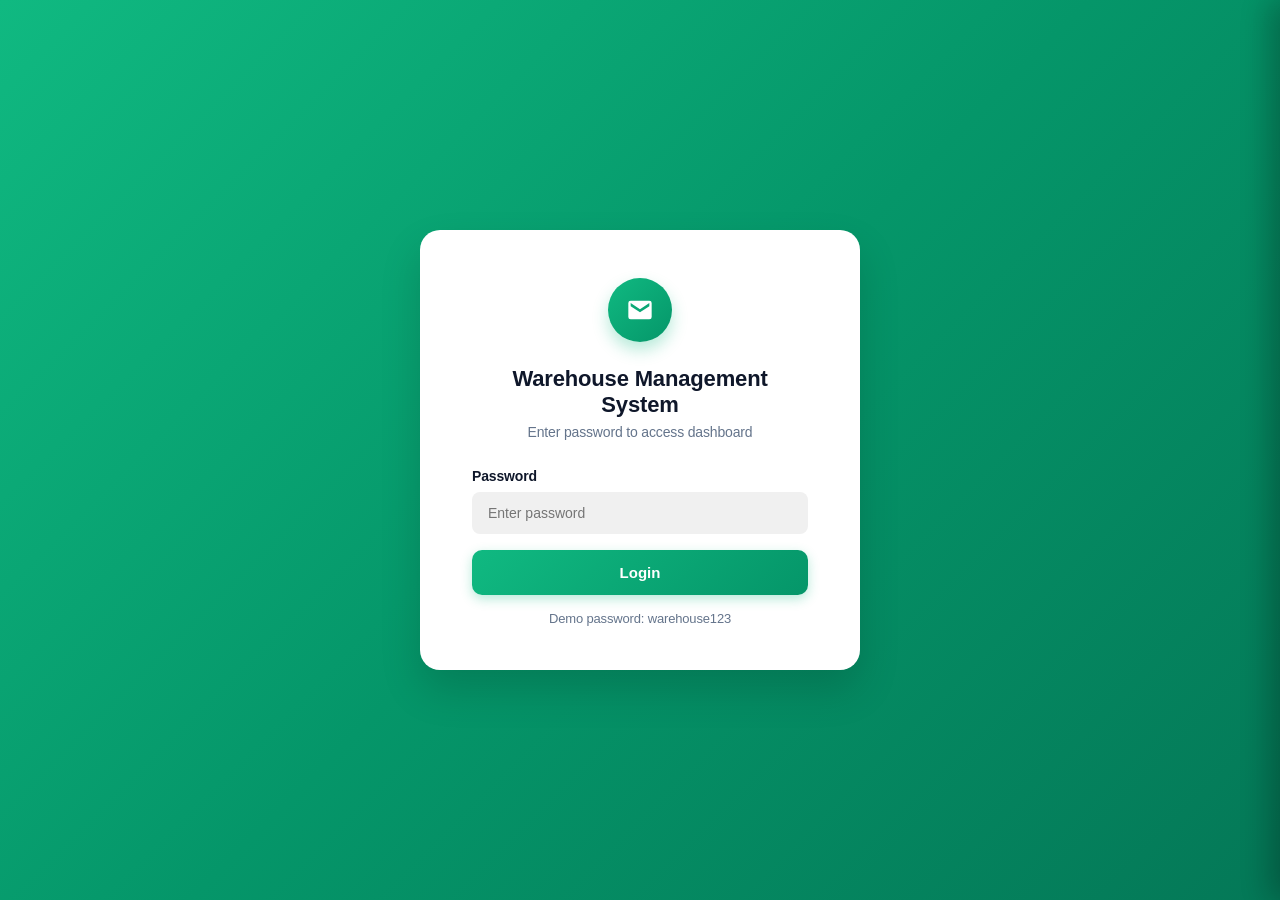
<file: warehouse.html>
<!DOCTYPE html>
<html lang="en">
<head>
  <meta charset="UTF-8" />
  <meta name="viewport" content="width=device-width, initial-scale=1.0"/>
  <title>Warehouse Management System</title>
  <style>
    *, *::before, *::after { box-sizing: border-box; margin: 0; padding: 0; }

    :root {
      --green: #10b981;
      --green-dark: #059669;
      --red: #ef4444;
      --blue: #3b82f6;
      --blue-light: #dbeafe;
      --yellow-light: #fef3c7;
      --gray-bg: #f8fafc;
      --white: #ffffff;
      --text: #0f172a;
      --text-muted: #64748b;
      --border: #e2e8f0;
      --shadow: 0 4px 6px rgba(0,0,0,0.07), 0 2px 4px rgba(0,0,0,0.05);
      --shadow-lg: 0 10px 15px rgba(0,0,0,0.1), 0 4px 6px rgba(0,0,0,0.05);
    }

    body { font-family: -apple-system, BlinkMacSystemFont, 'Segoe UI', 'Roboto', 'Oxygen', 'Ubuntu', 'Cantarell', sans-serif; background: var(--gray-bg); color: var(--text); min-height: 100vh; letter-spacing: -0.01em; }

    /* LOGIN */
    #login-page {
      display: flex; align-items: center; justify-content: center;
      min-height: 100vh;
      background: linear-gradient(135deg, #10b981 0%, #059669 50%, #047857 100%);
    }
    .login-card {
      background: var(--white); border-radius: 20px; box-shadow: 0 20px 40px rgba(0,0,0,0.15);
      padding: 48px 52px 44px; width: 440px; text-align: center; backdrop-filter: blur(10px);
    }
    .login-icon {
      width: 64px; height: 64px; background: linear-gradient(135deg, var(--green), var(--green-dark)); border-radius: 50%;
      display: flex; align-items: center; justify-content: center; margin: 0 auto 24px; box-shadow: 0 8px 16px rgba(16, 185, 129, 0.3);
    }
    .login-icon svg { width: 28px; height: 28px; fill: white; }
    .login-card h1 { font-size: 22px; font-weight: 700; margin-bottom: 6px; }
    .login-card > p { color: var(--text-muted); font-size: 14px; margin-bottom: 28px; }
    .form-label { display: block; text-align: left; font-size: 14px; font-weight: 600; margin-bottom: 8px; }
    .form-input {
      width: 100%; padding: 13px 16px; border: none; background: #f0f0f0;
      border-radius: 8px; font-size: 14px; color: var(--text); margin-bottom: 16px; outline: none;
    }
    .form-input:focus { background: #e8e8e8; }
    .btn-login {
      width: 100%; padding: 14px; background: linear-gradient(135deg, var(--green), var(--green-dark)); color: white; border: none;
      border-radius: 10px; font-size: 15px; font-weight: 700; cursor: pointer; margin-bottom: 16px; transition: all 0.3s ease; box-shadow: 0 4px 12px rgba(16, 185, 129, 0.3);
    }
    .btn-login:hover { transform: translateY(-2px); box-shadow: 0 8px 20px rgba(16, 185, 129, 0.4); }
    .login-hint { color: var(--text-muted); font-size: 13px; }
    .login-error { color: var(--red); font-size: 13px; margin-bottom: 10px; display: none; }

    /* DASHBOARD */
    #dashboard-page { display: none; }

    .header {
      background: var(--white); border-bottom: 1px solid var(--border); box-shadow: var(--shadow);
      padding: 0 32px; height: 72px; display: flex; align-items: center;
      justify-content: space-between; position: sticky; top: 0; z-index: 100;
    }
    .header-left { display: flex; align-items: center; gap: 12px; }
    .header-logo {
      width: 48px; height: 48px; background: linear-gradient(135deg, var(--green), var(--green-dark)); border-radius: 12px;
      display: flex; align-items: center; justify-content: center; box-shadow: 0 4px 12px rgba(16, 185, 129, 0.2);
    }
    .header-logo svg { width: 20px; height: 20px; fill: white; }
    .header-title h2 { font-size: 16px; font-weight: 700; }
    .header-title p { font-size: 12px; color: var(--text-muted); }
    .header-right { display: flex; align-items: center; gap: 20px; }
    .notif-btn { position: relative; background: none; border: none; cursor: pointer; padding: 8px 12px; border-radius: 10px; transition: all 0.3s ease; }
    .notif-btn:hover { background: rgba(59, 130, 246, 0.1); }
    .notif-btn:focus { outline: none; background: rgba(59, 130, 246, 0.15); box-shadow: 0 0 0 3px rgba(59, 130, 246, 0.2); }
    .notif-btn svg { width: 24px; height: 24px; color: #555; display: block; transition: color 0.3s ease; }
    .notif-btn:hover svg { color: var(--blue); }
    .notif-badge {
      position: absolute; top: -2px; right: -4px; background: var(--red); color: white;
      border-radius: 50%; width: 18px; height: 18px; font-size: 11px; font-weight: 700;
      display: flex; align-items: center; justify-content: center;
    }
    .logout-btn {
      display: flex; align-items: center; gap: 6px; background: none; border: none;
      color: var(--red); font-size: 14px; font-weight: 600; cursor: pointer; padding: 8px 14px; border-radius: 10px; transition: all 0.3s ease;
    }
    .logout-btn:hover { background: rgba(239, 68, 68, 0.1); }
    .logout-btn:focus { outline: none; background: rgba(239, 68, 68, 0.15); box-shadow: 0 0 0 3px rgba(239, 68, 68, 0.2); }
    .logout-btn svg { width: 18px; height: 18px; }

    .main { max-width: 1100px; margin: 0 auto; padding: 32px 24px; }
    .page-header { display: flex; align-items: flex-start; justify-content: space-between; margin-bottom: 32px; }
    .page-header h1 { font-size: 22px; font-weight: 700; margin-bottom: 4px; }
    .page-header p { color: var(--text-muted); font-size: 14px; }
    .filter-btn {
      display: flex; align-items: center; gap: 8px; background: var(--white);
      border: 1px solid var(--border); border-radius: 10px; padding: 11px 20px;
      font-size: 14px; font-weight: 600; cursor: pointer; white-space: nowrap; transition: all 0.3s ease; box-shadow: var(--shadow);
    }
    .filter-btn:hover { background: var(--blue-light); border-color: var(--blue); color: var(--blue); }

    .section-header {
      display: flex; align-items: center; gap: 8px;
      font-size: 16px; font-weight: 700; margin-bottom: 16px;
    }
    .section-header.urgent { color: var(--red); }
    .section-header.standard { color: var(--blue); }
    .section-header svg { width: 20px; height: 20px; }

    .request-card {
      background: var(--white); border-radius: 16px; border: 1px solid var(--border);
      padding: 28px; margin-bottom: 20px;
      display: grid; grid-template-columns: 1fr auto; gap: 0 24px; box-shadow: var(--shadow);
      transition: all 0.3s ease;
    }
    .request-card:hover { box-shadow: var(--shadow-lg); transform: translateY(-2px); }
    .request-card.urgent-card { border-color: #fecaca; background: #fef2f2; }
    .card-main { grid-column: 1; }
    .card-actions { grid-column: 2; display: flex; flex-direction: column; align-items: flex-end; gap: 10px; }

    .card-title-row { display: flex; align-items: center; gap: 10px; margin-bottom: 16px; }
    .card-title { font-size: 17px; font-weight: 700; }
    .badge { padding: 4px 14px; border-radius: 20px; font-size: 12px; font-weight: 600; }\n    .badge-urgent { background: #ffe0e0; color: var(--red); }\n    .badge-doable { background: #f3f4f6; color: #6b7280; border: 1px solid #d1d5db; }

    .card-grid { display: grid; grid-template-columns: 1fr 1fr; gap: 12px 24px; margin-bottom: 14px; }
    .card-field label { display: block; font-size: 12px; color: var(--text-muted); margin-bottom: 3px; }
    .card-field span { font-size: 14px; font-weight: 600; }

    .card-purpose { background: #f8f8f8; border-radius: 8px; padding: 10px 14px; font-size: 13px; color: var(--text-muted); margin-bottom: 14px; }
    .purpose-label { font-size: 12px; font-weight: 600; color: #999; margin-bottom: 4px; }

    .card-meta { display: flex; align-items: center; gap: 20px; font-size: 12px; color: var(--text-muted); flex-wrap: wrap; }
    .card-meta span { display: flex; align-items: center; gap: 5px; }
    .card-meta svg { width: 14px; height: 14px; }
    .card-meta .required { color: var(--red); font-weight: 600; }

    .status-label { font-size: 12px; color: var(--text-muted); text-align: right; }
    .status-badge { padding: 5px 16px; border-radius: 20px; font-size: 13px; font-weight: 600; border: 1px solid transparent; }
    .status-approved { background: #e8f5e9; color: #2e7d32; border-color: #a5d6a7; }
    .status-processing { background: #e3f0ff; color: var(--blue); border-color: #90caf9; }
    .status-completed { border-color: #ccc; color: #444; }
    .status-pending { background: var(--yellow-light); color: #e65100; border-color: #ffe082; }

    .update-btn {
      display: flex; align-items: center; gap: 7px; background: linear-gradient(135deg, var(--green), var(--green-dark)); color: white;
      border: none; border-radius: 10px; padding: 12px 22px; font-size: 13px; font-weight: 700; cursor: pointer; transition: all 0.3s ease; box-shadow: 0 4px 12px rgba(16, 185, 129, 0.3);
    }
    .update-btn:hover { transform: translateY(-2px); box-shadow: 0 8px 20px rgba(16, 185, 129, 0.4); }
    .update-btn svg { width: 15px; height: 15px; }

    /* MODAL */
    .modal-overlay {
      display: none; position: fixed; inset: 0; background: rgba(0,0,0,0.5);
      z-index: 200; align-items: center; justify-content: center;
    }
    .modal-overlay.open { display: flex; }
    .modal { background: var(--white); border-radius: 12px; width: 90%; max-width: 650px; max-height: 90vh; overflow: hidden; box-shadow: 0 8px 32px rgba(0,0,0,0.18); display: flex; flex-direction: column; }
    .modal-header { padding: 24px 28px 16px; border-bottom: 1px solid var(--border); display: flex; justify-content: space-between; align-items: flex-start; flex-shrink: 0; }
    .modal-header h3 { font-size: 20px; font-weight: 700; color: var(--text); }
    .modal-header p { font-size: 14px; color: var(--text-muted); margin-top: 6px; }
    .modal-close { background: none; border: none; cursor: pointer; font-size: 22px; color: #666; line-height: 1; padding: 0 4px; }
    .modal-body { padding: 28px 28px; overflow-y: auto; flex: 1; }
    .filter-section { margin-bottom: 26px; }
    .filter-section h4 { font-size: 16px; font-weight: 700; margin-bottom: 14px; color: var(--text); }
    .date-row { display: grid; grid-template-columns: 1fr 1fr; gap: 16px; }
    .date-field label { display: block; font-size: 13px; color: var(--text-muted); margin-bottom: 6px; }
    .date-input { width: 100%; padding: 10px 12px; border: 1px solid var(--border); border-radius: 8px; font-size: 13px; outline: none; }
    .toggle-group { display: flex; flex-wrap: wrap; gap: 10px; }
    .toggle-btn { padding: 10px 24px; border: 1px solid var(--border); border-radius: 10px; font-size: 14px; font-weight: 600; cursor: pointer; background: white; transition: all 0.3s ease; }
    .toggle-btn.active { background: var(--blue-light); border-color: var(--blue); color: var(--blue); box-shadow: 0 2px 8px rgba(59, 130, 246, 0.2); }
    .modal-footer { padding: 20px 28px; border-top: 1px solid var(--border); display: flex; justify-content: flex-end; gap: 12px; background: #fafafa; flex-shrink: 0; }
    .btn-reset { padding: 12px 28px; background: white; border: 1px solid var(--border); border-radius: 8px; font-size: 14px; font-weight: 600; cursor: pointer; color: var(--text); transition: all 0.2s; }
    .btn-reset:hover { background: #f5f5f5; border-color: #999; }
    .btn-apply { padding: 12px 32px; background: linear-gradient(135deg, var(--blue), #1d4ed8); color: white; border: none; border-radius: 10px; font-size: 14px; font-weight: 700; cursor: pointer; transition: all 0.3s ease; box-shadow: 0 4px 12px rgba(59, 130, 246, 0.3); }
    .btn-apply:hover { transform: translateY(-2px); box-shadow: 0 8px 20px rgba(59, 130, 246, 0.4); }
    .btn-apply:disabled { background: #ccc; cursor: not-allowed; opacity: 0.6; }

    /* STATUS UPDATE MODAL */
    .status-options { display: grid; grid-template-columns: 1fr 1fr; gap: 12px; margin-bottom: 22px; }
    .status-option {
      min-height: 90px;
      padding: 14px 16px 14px 14px;
      border: 2px solid transparent;
      border-radius: 14px;
      cursor: pointer;
      background: #f8fafc;
      text-align: left;
      transition: all 0.3s ease;
      position: relative;
      overflow: hidden;
      display: grid;
      grid-template-columns: 44px 1fr;
      grid-template-rows: auto auto;
      column-gap: 12px;
      align-items: center;
      box-shadow: var(--shadow);
    }
    .status-option:hover { 
      transform: translateY(-3px);
      box-shadow: var(--shadow-lg);
    }
    .status-option.selected {
      border-color: #1565c0;
      background: #e3f0ff;
    }
    .status-option.selected::after {
      content: '✓';
      position: absolute;
      top: 50%;
      right: 10px;
      width: 22px;
      height: 22px;
      background: #1565c0;
      color: white;
      border-radius: 50%;
      display: flex;
      align-items: center;
      justify-content: center;
      font-size: 12px;
      font-weight: 700;
      transform: translateY(-50%);
    }
    .status-option-icon {
      grid-column: 1;
      grid-row: 1 / span 2;
      width: 38px;
      height: 38px;
      border-radius: 12px;
      background: rgba(255,255,255,0.72);
      display: flex;
      align-items: center;
      justify-content: center;
      font-size: 20px;
      line-height: 1;
    }
    .status-option-title {
      grid-column: 2;
      grid-row: 1;
      font-size: 13px;
      font-weight: 700;
      margin-bottom: 1px;
      color: var(--text);
      align-self: end;
    }
    .status-option-desc {
      grid-column: 2;
      grid-row: 2;
      font-size: 11px;
      color: var(--text-muted);
      line-height: 1.25;
      align-self: start;
    }
    
    /* Status option color themes */
    .status-option[data-status="Pending"] { background: #fffce3; }
    .status-option[data-status="Pending"]:hover { background: #fffbcc; }
    .status-option[data-status="Pending"].selected { border-color: #f9a825; background: #fffbcc; }
    
    .status-option[data-status="Approved"] { background: #e8f5e9; }
    .status-option[data-status="Approved"]:hover { background: #dcefd9; }
    .status-option[data-status="Approved"].selected { border-color: #2e9e3e; background: #dcefd9; }
    
    .status-option[data-status="Processing"] { background: #e3f0ff; }
    .status-option[data-status="Processing"]:hover { background: #cce5ff; }
    .status-option[data-status="Processing"].selected { border-color: #1565c0; background: #cce5ff; }
    
    .status-option[data-status="Completed"] { background: #f0f0f0; }
    .status-option[data-status="Completed"]:hover { background: #e8e8e8; }
    .status-option[data-status="Completed"].selected { border-color: #666; background: #e8e8e8; }

    .info-box {
      background: #e3f0ff; border: 1px solid #90caf9; border-radius: 10px;
      padding: 16px 18px; font-size: 13px; color: #1565c0; margin-bottom: 24px;
      display: flex; gap: 12px; align-items: flex-start; line-height: 1.5;
    }
    .info-box svg { width: 20px; height: 20px; flex-shrink: 0; margin-top: 2px; stroke: #1565c0; }

    /* ── INBOX PANEL ── */
    .inbox-panel {
      position: fixed; top: 0; right: 0; width: 440px; height: 100vh;
      background: var(--white); box-shadow: -10px 0 30px rgba(0,0,0,0.15);
      z-index: 300; display: flex; flex-direction: column;
      transform: translateX(100%); transition: transform 0.3s ease;
    }
    .inbox-panel.open { transform: translateX(0); }

    .inbox-header {
      padding: 24px 24px 0;
      border-bottom: 1px solid var(--border);
      flex-shrink: 0;
    }
    .inbox-header-top { display: flex; justify-content: space-between; align-items: flex-start; margin-bottom: 4px; }
    .inbox-header h3 { font-size: 20px; font-weight: 700; }
    .inbox-header .unread-count { font-size: 13px; color: var(--text-muted); margin-bottom: 16px; }
    .inbox-actions { display: flex; flex-wrap: wrap; gap: 8px; padding-bottom: 16px; }
    .inbox-action-btn {
      padding: 7px 14px; border: 1px solid var(--border); border-radius: 8px;
      background: white; font-size: 13px; font-weight: 500; cursor: pointer;
    }
    .inbox-action-btn:hover { background: #f0f0f0; }
    .inbox-action-btn.active-filter { background: var(--blue-light); border-color: var(--blue); color: var(--blue); }
    .inbox-close { background: none; border: none; cursor: pointer; font-size: 24px; color: #666; line-height: 1; }

    .inbox-body { flex: 1; overflow-y: auto; }

    /* Section group */
    .inbox-group-header {
      display: flex; align-items: center; gap: 8px;
      padding: 16px 24px 8px;
      font-size: 15px; font-weight: 700; color: var(--green);
      border-bottom: 1px solid #f0f0f0;
    }
    .inbox-group-header svg { width: 18px; height: 18px; }
    .inbox-group-sub { font-size: 12px; color: var(--green); font-weight: 400; padding: 4px 24px 12px; }

    .inbox-item {
      padding: 16px 24px; border-bottom: 1px solid #f5f5f5;
      cursor: pointer; transition: background 0.15s;
      background: #f9fef9;
    }
    .inbox-item:hover { background: #f0f9f1; }
    .inbox-item.read { background: white; }
    .inbox-item.read:hover { background: #f8f8f8; }

    .inbox-item-top { display: flex; align-items: flex-start; justify-content: space-between; gap: 8px; margin-bottom: 6px; }
    .inbox-item-title-row { display: flex; align-items: center; gap: 8px; }
    .inbox-dot { width: 9px; height: 9px; border-radius: 50%; background: var(--green); flex-shrink: 0; margin-top: 3px; }
    .inbox-dot.hidden { visibility: hidden; }
    .inbox-item-title { font-size: 14px; font-weight: 700; }
    .inbox-item-time { font-size: 12px; color: var(--text-muted); white-space: nowrap; flex-shrink: 0; }

    .inbox-item-meta { display: flex; align-items: center; gap: 8px; margin-bottom: 6px; padding-left: 17px; }
    .inbox-dept { font-size: 12px; color: var(--text-muted); }
    .inbox-mr-tag {
      font-size: 11px; font-weight: 600; color: var(--blue);
      background: var(--blue-light); border-radius: 12px; padding: 2px 8px;
    }
    .inbox-urgent-tag {
      font-size: 11px; font-weight: 600; color: var(--red);
      background: #ffe0e0; border-radius: 12px; padding: 2px 8px;
    }
    .inbox-item-body { font-size: 13px; color: var(--text-muted); line-height: 1.5; padding-left: 17px; }

    .inbox-footer {
      padding: 14px 24px; border-top: 1px solid var(--border); text-align: center; flex-shrink: 0;
    }
    .view-all-link { color: var(--green); font-size: 14px; font-weight: 600; cursor: pointer; background: none; border: none; }
    .view-all-link:hover { text-decoration: underline; }

    /* MESSAGE DETAIL VIEW */
    .message-detail {
      position: fixed; top: 0; right: 0; width: 440px; height: 100vh;
      background: var(--white); box-shadow: -10px 0 30px rgba(0,0,0,0.15);
      z-index: 301; display: flex; flex-direction: column;
      transform: translateX(100%); transition: transform 0.3s ease;
    }
    .message-detail.open { transform: translateX(0); }

    .msg-header {
      padding: 20px 24px; border-bottom: 1px solid var(--border);
      display: flex; justify-content: space-between; align-items: center; flex-shrink: 0;
    }
    .msg-header h3 { font-size: 18px; font-weight: 700; }
    .msg-close { background: none; border: none; cursor: pointer; font-size: 24px; color: #666; }

    .msg-body { flex: 1; overflow-y: auto; padding: 20px 24px; }

    .msg-back {
      display: flex; align-items: center; gap: 6px;
      color: var(--green); font-size: 14px; font-weight: 600;
      background: none; border: none; cursor: pointer; margin-bottom: 20px; padding: 0;
    }
    .msg-back svg { width: 16px; height: 16px; }

    .msg-title { font-size: 18px; font-weight: 700; margin-bottom: 6px; }
    .msg-meta-row { display: flex; align-items: center; gap: 8px; margin-bottom: 6px; }
    .msg-dept { font-size: 13px; color: var(--text-muted); }
    .msg-time { font-size: 13px; color: var(--text-muted); margin-bottom: 14px; }
    .msg-mark-btn {
      padding: 8px 16px; border: 1px solid var(--border); border-radius: 8px;
      background: white; font-size: 13px; font-weight: 500; cursor: pointer; margin-bottom: 20px;
    }
    .msg-mark-btn:hover { background: #f0f0f0; }
    .msg-content {
      border: 1px solid var(--border); border-radius: 10px;
      padding: 20px; font-size: 14px; line-height: 1.7; color: var(--text);
    }
  </style>
</head>
<body>

<!-- LOGIN -->
<div id="login-page">
  <div class="login-card">
    <div class="login-icon">
      <svg viewBox="0 0 24 24"><path d="M20 4H4a2 2 0 0 0-2 2v12a2 2 0 0 0 2 2h16a2 2 0 0 0 2-2V6a2 2 0 0 0-2-2zm0 4.7-8 5.334L4 8.7V6l8 5.333L20 6v2.7z"/></svg>
    </div>
    <h1>Warehouse Management System</h1>
    <p>Enter password to access dashboard</p>
    <div id="login-error" class="login-error">Incorrect password. Try again.</div>
    <label class="form-label" for="pw-input">Password</label>
    <input id="pw-input" class="form-input" type="password" placeholder="Enter password" />
    <button class="btn-login" onclick="doLogin()">Login</button>
    <div class="login-hint">Demo password: warehouse123</div>
  </div>
</div>

<!-- DASHBOARD -->
<div id="dashboard-page">
  <header class="header">
    <div class="header-left">
      <div class="header-logo">
        <svg viewBox="0 0 24 24"><path d="M20 4H4a2 2 0 0 0-2 2v12a2 2 0 0 0 2 2h16a2 2 0 0 0 2-2V6a2 2 0 0 0-2-2zm0 4.7-8 5.334L4 8.7V6l8 5.333L20 6v2.7z"/></svg>
      </div>
      <div class="header-title">
        <h2>Warehouse Dashboard</h2>
        <p>Material Requisition Management</p>
      </div>
    </div>
    <div class="header-right">
      <button class="notif-btn" id="notif-btn" onclick="openInbox()">
        <svg viewBox="0 0 24 24" fill="none" stroke="currentColor" stroke-width="2">
          <path d="M18 8a6 6 0 0 0-12 0c0 7-3 9-3 9h18s-3-2-3-9"/>
          <path d="M13.73 21a2 2 0 0 1-3.46 0"/>
        </svg>
        <span class="notif-badge" id="notif-badge">3</span>
      </button>
      <button class="logout-btn" onclick="doLogout()">
        <svg viewBox="0 0 24 24" fill="none" stroke="currentColor" stroke-width="2.2">
          <path d="M9 21H5a2 2 0 0 1-2-2V5a2 2 0 0 1 2-2h4"/>
          <polyline points="16 17 21 12 16 7"/>
          <line x1="21" y1="12" x2="9" y2="12"/>
        </svg>
        Logout
      </button>
    </div>
  </header>

  <main class="main">
    <div class="page-header">
      <div>
        <h1>Material Requests</h1>
        <p>Manage material requisitions from motorpool</p>
      </div>
      <button class="filter-btn" onclick="openFilter()">
        <svg viewBox="0 0 24 24" fill="none" stroke="currentColor" stroke-width="2" width="16" height="16"><polygon points="22 3 2 3 10 12.46 10 19 14 21 14 12.46 22 3"/></svg>
        Filter
      </button>
    </div>

    <!-- URGENT -->
    <div class="section-header urgent">
      <svg viewBox="0 0 24 24" fill="none" stroke="currentColor" stroke-width="2">
        <path d="M10.29 3.86L1.82 18a2 2 0 0 0 1.71 3h16.94a2 2 0 0 0 1.71-3L13.71 3.86a2 2 0 0 0-3.42 0z"/>
        <line x1="12" y1="9" x2="12" y2="13"/><line x1="12" y1="17" x2="12.01" y2="17"/>
      </svg>
      Urgent Material Requests (3)
    </div>

    <div class="request-card urgent-card" data-job-order-id="MR-2026-001">
      <div class="card-main">
        <div class="card-title-row">
          <span class="card-title">Synthetic Engine Oil 5W-30</span>
          <span class="badge badge-urgent">Urgent</span>
        </div>
        <div class="card-grid">
          <div class="card-field"><label>Item Code</label><span>OIL-5W30-SYN</span></div>
          <div class="card-field"><label>Quantity</label><span>5 L</span></div>
          <div class="card-field"><label>Vehicle</label><span>Toyota Hilux - ABC 1234</span></div>
          <div class="card-field"><label>Requested By</label><span>John Doe</span></div>
        </div>
        <div class="card-purpose"><div class="purpose-label">Purpose</div>Routine engine oil change and filter replacement</div>
        <div class="card-meta">
          <span><svg viewBox="0 0 24 24" fill="none" stroke="currentColor" stroke-width="2"><rect x="3" y="3" width="18" height="18" rx="2"/><line x1="9" y1="3" x2="9" y2="21"/></svg>MR-2026-001</span>
          <span><svg viewBox="0 0 24 24" fill="none" stroke="currentColor" stroke-width="2"><rect x="3" y="4" width="18" height="18" rx="2"/><line x1="16" y1="2" x2="16" y2="6"/><line x1="8" y1="2" x2="8" y2="6"/><line x1="3" y1="10" x2="21" y2="10"/></svg>Requested: Apr 28, 2026</span>
          <span class="required"><svg viewBox="0 0 24 24" fill="none" stroke="currentColor" stroke-width="2"><circle cx="12" cy="12" r="10"/><polyline points="12 6 12 12 16 14"/></svg>Required: May 1, 2026</span>
        </div>
      </div>
      <div class="card-actions">
        <div class="status-label">Current Status</div>
        <span class="status-badge status-approved">Approved</span>
        <button class="update-btn" onclick="openStatusModal('MR-2026-001', 'Engine Oil Change', this)"><svg viewBox="0 0 24 24" fill="none" stroke="currentColor" stroke-width="2.2"><polyline points="23 4 23 10 17 10"/><path d="M20.49 15a9 9 0 1 1-2.12-9.36L23 10"/></svg>Update Status</button>
      </div>
    </div>

    <div class="request-card urgent-card" data-job-order-id="MR-2026-002">
      <div class="card-main">
        <div class="card-title-row">
          <span class="card-title">Brake Pads - Premium Grade</span>
          <span class="badge badge-urgent">Urgent</span>
        </div>
        <div class="card-grid">
          <div class="card-field"><label>Item Code</label><span>BRK-PAD-IDM-2026</span></div>
          <div class="card-field"><label>Quantity</label><span>2 SET</span></div>
          <div class="card-field"><label>Vehicle</label><span>Isuzu D-Max - XYZ 5678</span></div>
          <div class="card-field"><label>Requested By</label><span>John Doe</span></div>
        </div>
        <div class="card-purpose"><div class="purpose-label">Purpose</div>Front and rear brake pad replacement needed</div>
        <div class="card-meta">
          <span><svg viewBox="0 0 24 24" fill="none" stroke="currentColor" stroke-width="2"><rect x="3" y="3" width="18" height="18" rx="2"/><line x1="9" y1="3" x2="9" y2="21"/></svg>MR-2026-002</span>
          <span><svg viewBox="0 0 24 24" fill="none" stroke="currentColor" stroke-width="2"><rect x="3" y="4" width="18" height="18" rx="2"/><line x1="16" y1="2" x2="16" y2="6"/><line x1="8" y1="2" x2="8" y2="6"/><line x1="3" y1="10" x2="21" y2="10"/></svg>Requested: Apr 27, 2026</span>
          <span class="required"><svg viewBox="0 0 24 24" fill="none" stroke="currentColor" stroke-width="2"><circle cx="12" cy="12" r="10"/><polyline points="12 6 12 12 16 14"/></svg>Required: Apr 30, 2026</span>
        </div>
      </div>
      <div class="card-actions">
        <div class="status-label">Current Status</div>
        <span class="status-badge status-processing">Processing</span>
        <button class="update-btn" onclick="openStatusModal('MR-2026-002', 'Brake Pads', this)"><svg viewBox="0 0 24 24" fill="none" stroke="currentColor" stroke-width="2.2"><polyline points="23 4 23 10 17 10"/><path d="M20.49 15a9 9 0 1 1-2.12-9.36L23 10"/></svg>Update Status</button>
      </div>
    </div>

    <div class="request-card urgent-card" data-job-order-id="MR-2026-004">
      <div class="card-main">
        <div class="card-title-row">
          <span class="card-title">Heavy-Duty Vehicle Battery 12V 100Ah</span>
          <span class="badge badge-urgent">Urgent</span>
        </div>
        <div class="card-grid">
          <div class="card-field"><label>Item Code</label><span>BAT-100-12V</span></div>
          <div class="card-field"><label>Quantity</label><span>1 UNIT</span></div>
          <div class="card-field"><label>Vehicle</label><span>Nissan Navara - JKL 7890</span></div>
          <div class="card-field"><label>Requested By</label><span>John Doe</span></div>
        </div>
        <div class="card-purpose"><div class="purpose-label">Purpose</div>Battery showing signs of failure, immediate replacement needed</div>
        <div class="card-meta">
          <span><svg viewBox="0 0 24 24" fill="none" stroke="currentColor" stroke-width="2"><rect x="3" y="3" width="18" height="18" rx="2"/><line x1="9" y1="3" x2="9" y2="21"/></svg>MR-2026-004</span>
          <span><svg viewBox="0 0 24 24" fill="none" stroke="currentColor" stroke-width="2"><rect x="3" y="4" width="18" height="18" rx="2"/><line x1="16" y1="2" x2="16" y2="6"/><line x1="8" y1="2" x2="8" y2="6"/><line x1="3" y1="10" x2="21" y2="10"/></svg>Requested: Apr 25, 2026</span>
          <span class="required"><svg viewBox="0 0 24 24" fill="none" stroke="currentColor" stroke-width="2"><circle cx="12" cy="12" r="10"/><polyline points="12 6 12 12 16 14"/></svg>Required: Apr 28, 2026</span>
        </div>
      </div>
      <div class="card-actions">
        <div class="status-label">Current Status</div>
        <span class="status-badge status-approved">Approved</span>
        <button class="update-btn" onclick="openStatusModal('MR-2026-004', 'Battery', this)"><svg viewBox="0 0 24 24" fill="none" stroke="currentColor" stroke-width="2.2"><polyline points="23 4 23 10 17 10"/><path d="M20.49 15a9 9 0 1 1-2.12-9.36L23 10"/></svg>Update Status</button>
      </div>
    </div>

    <!-- STANDARD -->
    <div class="section-header standard" style="margin-top:8px;">
      <svg viewBox="0 0 24 24" fill="none" stroke="currentColor" stroke-width="2">
        <rect x="3" y="3" width="18" height="18" rx="2"/>
        <line x1="3" y1="9" x2="21" y2="9"/><line x1="3" y1="15" x2="21" y2="15"/>
        <line x1="9" y1="3" x2="9" y2="21"/><line x1="15" y1="3" x2="15" y2="21"/>
      </svg>
      Standard Material Requests (2)
    </div>

    <div class="request-card" data-job-order-id="MR-2026-003">
      <div class="card-main">
        <div class="card-title-row">
          <span class="card-title">Tire Balancing Weights</span>
          <span class="badge badge-doable">Standard</span>
        </div>
        <div class="card-grid">
          <div class="card-field"><label>Item Code</label><span>TIRE-BAL-WEIGHT</span></div>
          <div class="card-field"><label>Quantity</label><span>4 SET</span></div>
          <div class="card-field"><label>Vehicle</label><span>Mitsubishi L300 - DEF 9012</span></div>
          <div class="card-field"><label>Requested By</label><span>John Doe</span></div>
        </div>
        <div class="card-purpose"><div class="purpose-label">Purpose</div>Regular tire rotation service</div>
        <div class="card-meta">
          <span><svg viewBox="0 0 24 24" fill="none" stroke="currentColor" stroke-width="2"><rect x="3" y="3" width="18" height="18" rx="2"/><line x1="9" y1="3" x2="9" y2="21"/></svg>MR-2026-003</span>
          <span><svg viewBox="0 0 24 24" fill="none" stroke="currentColor" stroke-width="2"><rect x="3" y="4" width="18" height="18" rx="2"/><line x1="16" y1="2" x2="16" y2="6"/><line x1="8" y1="2" x2="8" y2="6"/><line x1="3" y1="10" x2="21" y2="10"/></svg>Requested: Apr 26, 2026</span>
          <span class="required"><svg viewBox="0 0 24 24" fill="none" stroke="currentColor" stroke-width="2"><circle cx="12" cy="12" r="10"/><polyline points="12 6 12 12 16 14"/></svg>Required: May 3, 2026</span>
        </div>
      </div>
      <div class="card-actions">
        <div class="status-label">Current Status</div>
        <span class="status-badge status-completed">Completed</span>
        <button class="update-btn" onclick="openStatusModal('MR-2026-003', 'Tire Weights', this)"><svg viewBox="0 0 24 24" fill="none" stroke="currentColor" stroke-width="2.2"><polyline points="23 4 23 10 17 10"/><path d="M20.49 15a9 9 0 1 1-2.12-9.36L23 10"/></svg>Update Status</button>
      </div>
    </div>

    <div class="request-card" data-job-order-id="MR-2026-005">
      <div class="card-main">
        <div class="card-title-row">
          <span class="card-title">AC System Parts (Pending Diagnostic)</span>
          <span class="badge badge-doable">Standard</span>
        </div>
        <div class="card-grid">
          <div class="card-field"><label>Item Code</label><span>AC-PARTS-TBD</span></div>
          <div class="card-field"><label>Quantity</label><span>1 SET</span></div>
          <div class="card-field"><label>Vehicle</label><span>Ford Ranger - GHI 3456</span></div>
          <div class="card-field"><label>Requested By</label><span>John Doe</span></div>
        </div>
        <div class="card-purpose"><div class="purpose-label">Purpose</div>AC system not cooling properly, needs diagnostic and part replacement</div>
        <div class="card-meta">
          <span><svg viewBox="0 0 24 24" fill="none" stroke="currentColor" stroke-width="2"><rect x="3" y="3" width="18" height="18" rx="2"/><line x1="9" y1="3" x2="9" y2="21"/></svg>MR-2026-005</span>
          <span><svg viewBox="0 0 24 24" fill="none" stroke="currentColor" stroke-width="2"><rect x="3" y="4" width="18" height="18" rx="2"/><line x1="16" y1="2" x2="16" y2="6"/><line x1="8" y1="2" x2="8" y2="6"/><line x1="3" y1="10" x2="21" y2="10"/></svg>Requested: Apr 24, 2026</span>
          <span class="required"><svg viewBox="0 0 24 24" fill="none" stroke="currentColor" stroke-width="2"><circle cx="12" cy="12" r="10"/><polyline points="12 6 12 12 16 14"/></svg>Required: May 10, 2026</span>
        </div>
      </div>
      <div class="card-actions">
        <div class="status-label">Current Status</div>
        <span class="status-badge status-pending">Pending</span>
        <button class="update-btn" onclick="openStatusModal('MR-2026-005', 'AC System', this)"><svg viewBox="0 0 24 24" fill="none" stroke="currentColor" stroke-width="2.2"><polyline points="23 4 23 10 17 10"/><path d="M20.49 15a9 9 0 1 1-2.12-9.36L23 10"/></svg>Update Status</button>
      </div>
    </div>
  </main>
</div>

<!-- INBOX PANEL -->
<div class="inbox-panel" id="inbox-panel">
  <div class="inbox-header">
    <div class="inbox-header-top">
      <h3>Motorpool Inbox</h3>
      <button class="inbox-close" onclick="closeInbox()">×</button>
    </div>
    <div class="unread-count" id="unread-count-label">3 unread messages</div>
    <div class="inbox-actions">
      <button class="inbox-action-btn" onclick="markAllRead()">Mark All as Read</button>
      <button class="inbox-action-btn" onclick="markAllUnread()">Mark All as Unread</button>
      <button class="inbox-action-btn" id="unread-only-btn" onclick="toggleUnreadOnly()">Unread Only</button>
    </div>
  </div>
  <div class="inbox-body" id="inbox-body">
    <!-- rendered by JS -->
  </div>
  <div class="inbox-footer">
    <button class="view-all-link">View All Messages</button>
  </div>
</div>

<!-- MESSAGE DETAIL -->
<div class="message-detail" id="message-detail">
  <div class="msg-header">
    <h3>Message</h3>
    <button class="msg-close" onclick="closeMessage()">×</button>
  </div>
  <div class="msg-body" id="msg-body">
  </div>
</div>

<!-- FILTER MODAL -->
<div class="modal-overlay" id="filter-modal">
  <div class="modal">
    <div class="modal-header">
      <div><h3>Filter Job Orders</h3><p>Apply filters to narrow down results</p></div>
      <button class="modal-close" onclick="closeFilter()">×</button>
    </div>
    <div class="modal-body">
      <div class="filter-section">
        <h4>Date Range</h4>
        <div class="date-row">
          <div class="date-field"><label>From</label><input type="date" class="date-input"/></div>
          <div class="date-field"><label>To</label><input type="date" class="date-input"/></div>
        </div>
      </div>
      <div class="filter-section">
        <h4>Priority Level</h4>
        <div class="toggle-group" id="priority-group">
          <button class="toggle-btn active" onclick="toggle(this,'priority-group')">All</button>
          <button class="toggle-btn" onclick="toggle(this,'priority-group')">Urgent</button>
          <button class="toggle-btn" onclick="toggle(this,'priority-group')">Standard</button>
        </div>
      </div>
      <div class="filter-section">
        <h4>Material Requisition Status</h4>
        <div class="toggle-group" id="status-group">
          <button class="toggle-btn active" onclick="toggle(this,'status-group')">All</button>
          <button class="toggle-btn" onclick="toggle(this,'status-group')">Pending</button>
          <button class="toggle-btn" onclick="toggle(this,'status-group')">Approved</button>
          <button class="toggle-btn" onclick="toggle(this,'status-group')">Processing</button>
          <button class="toggle-btn" onclick="toggle(this,'status-group')">Completed</button>
        </div>
      </div>
    </div>
    <div class="modal-footer">
      <button class="btn-reset" onclick="resetFilters()">Reset Filters</button>
      <button class="btn-apply" onclick="closeFilter()">Apply Filters</button>
    </div>
  </div>
</div>

<!-- STATUS UPDATE MODAL -->
<div class="modal-overlay" id="status-modal">
  <div class="modal">
    <div class="modal-header">
      <div>
        <h3>Update Material Requisition Status</h3>
        <p id="status-modal-subtitle"></p>
      </div>
      <button class="modal-close" onclick="closeStatusModal()">×</button>
    </div>
    <div class="modal-body">
      <div style="margin-bottom: 18px;">
        <h4 style="font-size: 15px; font-weight: 700; margin-bottom: 4px; line-height: 1.2;">Select New Status</h4>
        <p style="font-size: 13px; color: var(--text-muted); margin-bottom: 12px; line-height: 1.25;">Choose the new material requisition status for this job order.</p>
        <div class="status-options">
          <div class="status-option" data-status="Pending" onclick="selectStatus(this, 'Pending', '#ffe082')">
            <div class="status-option-icon">⏱️</div>
            <div class="status-option-title">Pending</div>
            <div class="status-option-desc">Awaiting approval</div>
          </div>
          <div class="status-option" data-status="Approved" onclick="selectStatus(this, 'Approved', '#a5d6a7')">
            <div class="status-option-icon">✓</div>
            <div class="status-option-title">Approved</div>
            <div class="status-option-desc">Materials approved</div>
          </div>
          <div class="status-option" data-status="Processing" onclick="selectStatus(this, 'Processing', '#90caf9')">
            <div class="status-option-icon">↻</div>
            <div class="status-option-title">Processing</div>
            <div class="status-option-desc">Currently processing</div>
          </div>
          <div class="status-option" data-status="Completed" onclick="selectStatus(this, 'Completed', '#ccc')">
            <div class="status-option-icon">✔️</div>
            <div class="status-option-title">Completed</div>
            <div class="status-option-desc">Work completed</div>
          </div>
        </div>
      </div>
      <div class="info-box">
        <svg viewBox="0 0 24 24" fill="none" stroke="currentColor" stroke-width="2"><circle cx="12" cy="12" r="10"/><line x1="12" y1="16" x2="12" y2="12"/><line x1="12" y1="8" x2="12.01" y2="8"/></svg>
        <span><strong>Note:</strong> Updating the status will notify relevant team members and update the job order timeline.</span>
      </div>
    </div>
    <div class="modal-footer">
      <button class="btn-reset" onclick="closeStatusModal()">Cancel</button>
      <button class="btn-apply" id="update-status-btn" onclick="updateMaterialStatus()" style="opacity: 0.5; cursor: not-allowed;" disabled>Update Status</button>
    </div>
  </div>
</div>

<script>
  function doLogin() {
    const pw = document.getElementById('pw-input').value;
    const err = document.getElementById('login-error');
    if (pw === 'warehouse123') {
      document.getElementById('login-page').style.display = 'none';
      document.getElementById('dashboard-page').style.display = 'block';
      err.style.display = 'none';
    } else {
      err.style.display = 'block';
    }
  }
  document.getElementById('pw-input').addEventListener('keydown', e => { if (e.key === 'Enter') doLogin(); });

  function doLogout() {
    document.getElementById('dashboard-page').style.display = 'none';
    document.getElementById('login-page').style.display = 'flex';
    document.getElementById('pw-input').value = '';
  }

  function openFilter() { document.getElementById('filter-modal').classList.add('open'); }
  function closeFilter() { document.getElementById('filter-modal').classList.remove('open'); }

  function toggle(btn, groupId) {
    document.querySelectorAll('#' + groupId + ' .toggle-btn').forEach(b => b.classList.remove('active'));
    btn.classList.add('active');
  }

  function resetFilters() {
    document.querySelectorAll('.date-input').forEach(i => i.value = '');
    ['priority-group','status-group'].forEach(g => {
      const btns = document.querySelectorAll('#' + g + ' .toggle-btn');
      btns.forEach(b => b.classList.remove('active'));
      btns[0].classList.add('active');
    });
  }

  document.getElementById('filter-modal').addEventListener('click', function(e) {
    if (e.target === this) closeFilter();
  });

  // INBOX & NOTIFICATIONS
  const messages = [
    {
      id: 1,
      title: 'RE: JO-2026-002 - Material Available',
      department: 'Warehouse Department',
      tag: 'JO-2026-002',
      time: '10 mins ago',
      body: 'Brake pads for Isuzu D-Max are now in stock. We can proceed with the installation. Estimated completion: 2 days.',
      read: false,
      tagColor: '#2e9e3e'
    },
    {
      id: 2,
      title: 'RE: JO-2026-005 - Battery Order Confirmed',
      department: 'Warehouse Department',
      tag: 'JO-2026-005',
      time: '45 mins ago',
      body: 'Battery for Nissan Navara has been ordered from supplier. Expected arrival: April 30, 2026. Will notify upon receipt.',
      read: false,
      tagColor: '#2e9e3e'
    },
    {
      id: 3,
      title: 'Job Order JO-2026-001 Completed',
      department: 'Maintenance Team',
      tag: 'JO-2026-001',
      time: '2 hrs ago',
      body: 'Engine oil change for Toyota Hilux has been completed. Please review and close the job order.',
      read: false,
      tagColor: '#1565c0'
    }
  ];

  function renderInboxMessages() {
    const inboxBody = document.getElementById('inbox-body');
    const showUnreadOnly = document.getElementById('unread-only-btn')?.classList.contains('active-filter');
    
    let html = '<div class="inbox-group-header"><svg viewBox="0 0 24 24" fill="none" stroke="currentColor" stroke-width="2"><path d="M21 15a2 2 0 0 1-2 2H7l-4 4V5a2 2 0 0 1 2-2h14a2 2 0 0 1 2 2z"/></svg>Warehouse Replies (4)</div><div class="inbox-group-sub">Messages from warehouse regarding your job orders</div>';
    
    const messagesToShow = showUnreadOnly ? messages.filter(m => !m.read) : messages;
    
    messagesToShow.forEach(msg => {
      const readClass = msg.read ? 'read' : '';
      const dotClass = msg.read ? 'hidden' : '';
      html += `
      <div class="inbox-item ${readClass}" onclick="openMessage(${msg.id})">
        <div class="inbox-item-top">
          <div class="inbox-item-title-row">
            <div class="inbox-dot ${dotClass}"></div>
            <div class="inbox-item-title">${msg.title}</div>
          </div>
          <span class="inbox-item-time">${msg.time}</span>
        </div>
        <div class="inbox-item-meta">
          <span class="inbox-dept">${msg.department}</span>
          <span class="inbox-mr-tag">${msg.tag}</span>
        </div>
        <div class="inbox-item-body">${msg.body}</div>
      </div>`;
    });
    
    inboxBody.innerHTML = html;
  }

  function openInbox() {
    document.getElementById('inbox-panel').classList.add('open');
    renderInboxMessages();
  }

  function closeInbox() {
    document.getElementById('inbox-panel').classList.remove('open');
    closeMessage();
  }

  function openMessage(msgId) {
    const msg = messages.find(m => m.id === msgId);
    if (!msg) return;
    
    const msgBody = document.getElementById('msg-body');
    let html = `
      <button class="msg-back" onclick="renderInboxMessages()"><svg viewBox="0 0 24 24" fill="none" stroke="currentColor" stroke-width="2"><line x1="19" y1="12" x2="5" y2="12"/><polyline points="12 19 5 12 12 5"/></svg>Back to inbox</button>
      <div class="msg-title">${msg.title}</div>
      <div class="msg-meta-row">
        <span class="inbox-mr-tag">${msg.tag}</span>
        <span class="msg-dept">${msg.department}</span>
      </div>
      <div class="msg-time">${msg.time}</div>
      <button class="msg-mark-btn" onclick="toggleReadStatus(${msg.id})">${msg.read ? 'Mark as Unread' : 'Mark as Read'}</button>
      <div class="msg-content">${msg.body}</div>
    `;
    msgBody.innerHTML = html;
    document.getElementById('message-detail').classList.add('open');
  }

  function closeMessage() {
    document.getElementById('message-detail').classList.remove('open');
  }

  function toggleReadStatus(msgId) {
    const msg = messages.find(m => m.id === msgId);
    if (msg) {
      msg.read = !msg.read;
      updateUnreadCount();
      openMessage(msgId);
    }
  }

  function updateUnreadCount() {
    const unreadCount = messages.filter(m => !m.read).length;
    const badge = document.getElementById('notif-badge');
    const label = document.getElementById('unread-count-label');
    
    if (unreadCount > 0) {
      badge.textContent = unreadCount;
      badge.style.display = 'flex';
    } else {
      badge.style.display = 'none';
    }
    label.textContent = unreadCount > 0 ? `${unreadCount} unread message${unreadCount !== 1 ? 's' : ''}` : 'No unread messages';
  }

  function markAllRead() {
    messages.forEach(m => m.read = true);
    updateUnreadCount();
    renderInboxMessages();
  }

  function markAllUnread() {
    messages.forEach(m => m.read = false);
    updateUnreadCount();
    renderInboxMessages();
  }

  function toggleUnreadOnly() {
    const btn = document.getElementById('unread-only-btn');
    btn.classList.toggle('active-filter');
    renderInboxMessages();
  }

  // Close inbox when clicking backdrop
  document.addEventListener('click', function(e) {
    const inboxPanel = document.getElementById('inbox-panel');
    if (inboxPanel.classList.contains('open') && 
        !inboxPanel.contains(e.target) && 
        !document.getElementById('notif-btn').contains(e.target)) {
      closeInbox();
    }
  });

  // STATUS UPDATE MODAL
  let currentStatusUpdate = { jobOrderId: null, jobTitle: null, newStatus: null };

  function openStatusModal(jobOrderId, jobTitle, button) {
    currentStatusUpdate = { jobOrderId, jobTitle, newStatus: null };
    document.getElementById('status-modal-subtitle').textContent = `${jobOrderId} - ${jobTitle}`;
    document.getElementById('status-modal').classList.add('open');
    
    // Reset status options
    document.querySelectorAll('.status-option').forEach(opt => opt.classList.remove('selected'));
    document.getElementById('update-status-btn').disabled = true;
    document.getElementById('update-status-btn').style.opacity = '0.5';
    document.getElementById('update-status-btn').style.cursor = 'not-allowed';
  }

  function closeStatusModal() {
    document.getElementById('status-modal').classList.remove('open');
    currentStatusUpdate = { jobOrderId: null, jobTitle: null, newStatus: null };
  }

  function selectStatus(element, status, color) {
    // Remove previous selection
    document.querySelectorAll('.status-option').forEach(opt => opt.classList.remove('selected'));
    
    // Add selection to current
    element.classList.add('selected');
    currentStatusUpdate.newStatus = status;
    
    // Enable update button
    document.getElementById('update-status-btn').disabled = false;
    document.getElementById('update-status-btn').style.opacity = '1';
    document.getElementById('update-status-btn').style.cursor = 'pointer';
  }

  function updateMaterialStatus() {
    if (!currentStatusUpdate.newStatus) return;

    const statusClassMap = {
      Pending: 'status-pending',
      Approved: 'status-approved',
      Processing: 'status-processing',
      Completed: 'status-completed'
    };

    const card = document.querySelector(`.request-card[data-job-order-id="${currentStatusUpdate.jobOrderId}"]`);
    if (card) {
      const badge = card.querySelector('.status-badge');
      if (badge) {
        badge.textContent = currentStatusUpdate.newStatus;
        Object.values(statusClassMap).forEach(cls => badge.classList.remove(cls));
        badge.classList.add(statusClassMap[currentStatusUpdate.newStatus] || 'status-pending');
      }
    }

    closeStatusModal();
  }

  document.getElementById('status-modal')?.addEventListener('click', function(e) {
    if (e.target === this) closeStatusModal();
  });

  // Initialize
  updateUnreadCount();
</script>
</body>
</html>
</file>
<file: style.css>
*{margin:0;padding:0;box-sizing:border-box}
body{font-family:'Inter',sans-serif;color:#1a1a2e;background:#f0f4f8}
.hidden{display:none!important}

/* ===== LOGIN ===== */
.login-bg{min-height:100vh;background:linear-gradient(135deg,#dce8f5,#c8dff2 50%,#d8e9f7);display:flex;align-items:center;justify-content:center}
.login-card{background:#fff;border-radius:16px;padding:48px;width:100%;max-width:460px;box-shadow:0 4px 32px rgba(0,0,0,.08);display:flex;flex-direction:column;align-items:center}
.login-icon{width:64px;height:64px;background:#2563eb;border-radius:50%;display:flex;align-items:center;justify-content:center;margin-bottom:20px}
.login-title{font-size:22px;font-weight:700;color:#111;margin-bottom:8px;text-align:center}
.login-subtitle{font-size:14px;color:#888;margin-bottom:28px;text-align:center}
.login-form{width:100%;display:flex;flex-direction:column;gap:10px}
.form-label{font-size:14px;font-weight:600;color:#222}
.form-input{width:100%;padding:13px 16px;border:1.5px solid #e5e7eb;border-radius:10px;font-size:15px;color:#333;background:#f9fafb;outline:none;font-family:'Inter',sans-serif;transition:border-color .2s}
.form-input:focus{border-color:#2563eb;background:#fff}
.form-input::placeholder{color:#bbb}
.login-error{font-size:13px;color:#dc2626;background:#fef2f2;border:1px solid #fecaca;border-radius:8px;padding:8px 12px}
.btn-login{width:100%;padding:14px;background:#2563eb;color:#fff;font-size:16px;font-weight:600;border:none;border-radius:10px;cursor:pointer;font-family:'Inter',sans-serif;transition:background .2s}
.btn-login:hover{background:#1d4ed8}
.demo-hint{font-size:13px;color:#aaa;margin-top:20px}

/* ===== NAVBAR ===== */
.navbar{display:flex;align-items:center;justify-content:space-between;padding:14px 32px;background:#fff;border-bottom:1px solid #e8ecf0;position:sticky;top:0;z-index:100}
.navbar-left{display:flex;align-items:center;gap:12px}
.nav-icon{width:40px;height:40px;background:#2563eb;border-radius:10px;display:flex;align-items:center;justify-content:center;flex-shrink:0}
.nav-title{font-size:16px;font-weight:700;color:#111;line-height:1.2}
.nav-subtitle{font-size:12px;color:#888}
.navbar-right{display:flex;align-items:center;gap:20px;position:relative}
.notif-btn{position:relative;cursor:pointer;width:38px;height:38px;border:1.5px solid #e5e7eb;border-radius:10px;display:flex;align-items:center;justify-content:center;background:#fff}
.notif-badge{position:absolute;top:-6px;right:-6px;background:#2563eb;color:#fff;font-size:10px;font-weight:700;width:18px;height:18px;border-radius:50%;display:flex;align-items:center;justify-content:center}
.user-info{display:flex;align-items:center;gap:10px;cursor:pointer}
.user-avatar{width:38px;height:38px;background:#2563eb;color:#fff;font-size:14px;font-weight:700;border-radius:50%;display:flex;align-items:center;justify-content:center;flex-shrink:0}
.user-name{font-size:14px;font-weight:600;color:#111;line-height:1.2}
.user-role{font-size:12px;color:#888}

/* ===== USER DROPDOWN ===== */
.user-dropdown{position:absolute;top:calc(100% + 10px);right:0;background:#fff;border:1px solid #e8ecf0;border-radius:12px;box-shadow:0 8px 32px rgba(0,0,0,.12);min-width:180px;z-index:600;padding:8px;animation:dropIn .15s ease}
@keyframes dropIn{from{opacity:0;transform:translateY(-8px)}to{opacity:1;transform:translateY(0)}}
.user-dropdown-item{display:flex;align-items:center;gap:10px;width:100%;padding:10px 12px;background:none;border:none;border-radius:8px;font-size:14px;font-weight:500;color:#222;cursor:pointer;font-family:'Inter',sans-serif;text-align:left;transition:background .12s}
.user-dropdown-item:hover{background:#f3f4f6}
.logout-item{color:#dc2626}
.logout-item:hover{background:#fef2f2}
.user-dropdown-divider{height:1px;background:#e8ecf0;margin:4px 0}

/* ===== MAIN CONTENT ===== */
.main-content{max-width:1100px;margin:0 auto;padding:36px 32px 60px}
.content-header{display:flex;align-items:flex-start;justify-content:space-between;margin-bottom:28px;flex-wrap:wrap;gap:16px}
.section-title{font-size:22px;font-weight:700;color:#111}
.section-subtitle{font-size:14px;color:#888;margin-top:4px}
.header-actions{display:flex;gap:12px;align-items:center}
.btn-filter{display:flex;align-items:center;gap:7px;padding:10px 20px;background:#fff;border:1.5px solid #d1d5db;border-radius:10px;font-size:14px;font-weight:500;color:#333;cursor:pointer;font-family:'Inter',sans-serif;transition:background .15s}
.btn-filter:hover{background:#f3f4f6}
.btn-new{padding:10px 22px;background:#2563eb;color:#fff;border:none;border-radius:10px;font-size:14px;font-weight:600;cursor:pointer;font-family:'Inter',sans-serif;transition:background .2s}
.btn-new:hover{background:#1d4ed8}
.btn-batch-print{background:#fff;color:#2563eb;border-color:#bfdbfe}
.btn-batch-print:hover{background:#eff6ff}

/* ===== JOB CARDS ===== */
.job-list{display:flex;flex-direction:column;gap:18px}
.job-card{background:#fff;border-radius:14px;padding:24px 28px 20px;border:1px solid #e8ecf0;box-shadow:0 1px 6px rgba(0,0,0,.04)}
.job-card-top{display:flex;justify-content:space-between;align-items:flex-start;gap:20px}
.job-left{flex:1}
.job-title-row{display:flex;align-items:center;gap:10px;margin-bottom:6px;flex-wrap:wrap}
.job-title{font-size:17px;font-weight:700;color:#111}
.job-vehicle{font-size:14px;color:#555;margin-bottom:6px}
.job-desc{font-size:14px;color:#555;margin-bottom:12px}
.job-meta{display:flex;gap:20px;flex-wrap:wrap}
.meta-item{display:flex;align-items:center;gap:5px;font-size:13px;color:#777}
.job-right{display:flex;flex-direction:column;align-items:flex-end;gap:6px;flex-shrink:0}
.requisition-label{font-size:12px;color:#aaa;font-weight:500}
.job-card-divider{height:1px;background:#f0f2f5;margin:16px 0 14px}
.job-actions{display:flex;gap:10px;flex-wrap:wrap}
.btn-view{padding:9px 20px;background:#2563eb;color:#fff;border:none;border-radius:8px;font-size:14px;font-weight:600;cursor:pointer;font-family:'Inter',sans-serif;transition:background .2s}
.btn-view:hover{background:#1d4ed8}
.btn-update{padding:9px 20px;background:#fff;color:#333;border:1.5px solid #d1d5db;border-radius:8px;font-size:14px;font-weight:500;cursor:pointer;font-family:'Inter',sans-serif;transition:background .15s}
.btn-update:hover{background:#f3f4f6}
.btn-priority{padding:9px 16px;background:#fff;color:#6366f1;border:1.5px solid #c7d2fe;border-radius:8px;font-size:14px;font-weight:500;cursor:pointer;font-family:'Inter',sans-serif;transition:background .15s}
.btn-priority:hover{background:#eef2ff}
.no-results{text-align:center;padding:40px;color:#aaa;font-size:15px}

/* ===== BADGES ===== */
.badge{display:inline-block;padding:4px 13px;border-radius:20px;font-size:13px;font-weight:500}
.badge-urgent{background:#fff0f0;color:#e85d5d;border:1px solid #ffd6d6}
.badge-doable{background:#eef2ff;color:#6366f1;border:1px solid #c7d2fe}
.badge-approved{background:#f0fdf4;color:#16a34a;border:1px solid #bbf7d0}
.badge-processing{background:#eff6ff;color:#3b82f6;border:1px solid #bfdbfe}
.badge-completed{background:#f8fafc;color:#64748b;border:1px solid #cbd5e1}
.badge-pending{background:#fefce8;color:#a16207;border:1px solid #fde68a}
.badge-warehouse{background:#dcfce7;color:#15803d;border:1px solid #bbf7d0;font-size:12px;padding:2px 10px}
.badge-jo{background:#eff6ff;color:#2563eb;border:1px solid #bfdbfe;font-size:12px;padding:2px 10px}

/* ===== MODALS (shared) ===== */
.modal-overlay{position:fixed;inset:0;background:rgba(0,0,0,.45);z-index:999;display:flex;align-items:flex-start;justify-content:center;padding:40px 16px;overflow-y:auto}
.modal-box{background:#fff;border-radius:16px;width:100%;max-width:680px;max-height:85vh;overflow-y:auto;box-shadow:0 20px 60px rgba(0,0,0,.18);display:flex;flex-direction:column;animation:modalIn .2s ease}
@keyframes modalIn{from{opacity:0;transform:translateY(-16px)}to{opacity:1;transform:translateY(0)}}
.modal-header{display:flex;align-items:flex-start;justify-content:space-between;padding:28px 28px 20px;position:sticky;top:0;background:#fff;z-index:1}
.modal-title{font-size:20px;font-weight:700;color:#111;margin-bottom:4px}
.modal-id{font-size:13px;color:#888}
.modal-close{background:none;border:none;cursor:pointer;color:#555;padding:4px;border-radius:6px;display:flex;align-items:center;justify-content:center;transition:background .15s;flex-shrink:0}
.modal-close:hover{background:#f3f4f6}
.modal-divider{height:1px;background:#e8ecf0;margin:0 28px}
.modal-body{padding:24px 28px 28px;display:flex;flex-direction:column;gap:20px}
.modal-footer{display:flex;justify-content:flex-end;gap:10px;padding-top:4px}
.modal-section-title{font-size:15px;font-weight:700;color:#111;margin-bottom:-8px}
.modal-info-grid{display:grid;grid-template-columns:1fr 1fr;gap:10px}
.modal-info-cell{background:#f9fafb;border-radius:10px;padding:14px 16px;display:flex;flex-direction:column;gap:6px}
.info-label{font-size:12px;color:#aaa;font-weight:500}
.info-value{font-size:15px;font-weight:600;color:#111}
.modal-status-box{background:#f9fafb;border-radius:10px;padding:16px 18px;display:flex;align-items:center;gap:16px}
.modal-status-icon{width:40px;height:40px;background:#eff6ff;border-radius:8px;display:flex;align-items:center;justify-content:center;flex-shrink:0}
.modal-desc-box{background:#f9fafb;border-radius:10px;padding:16px 18px;font-size:14px;color:#444;line-height:1.6}
.modal-banner{background:#dbeafe;border-radius:12px;padding:20px 22px;display:flex;align-items:flex-start;justify-content:space-between;gap:16px}
.modal-banner-title{font-size:17px;font-weight:700;color:#1d4ed8;margin-bottom:6px}
.modal-banner-vehicle{font-size:14px;color:#2563eb}
.modal-timeline{display:flex;flex-direction:column;gap:18px}
.timeline-item{display:flex;align-items:flex-start;gap:14px}
.timeline-dot{width:12px;height:12px;border-radius:50%;flex-shrink:0;margin-top:4px}
.dot-blue{background:#3b82f6}
.dot-green{background:#22c55e}
.timeline-event{font-size:14px;font-weight:600;color:#222;margin-bottom:3px}
.timeline-date{font-size:13px;color:#888}
.modal-close-btn{padding:9px 22px}

/* Update Status modal */
.update-modal-box{max-width:620px}
.update-body{gap:16px}
.update-hint{font-size:13px;color:#888;margin-top:-8px}
.status-option-grid{display:grid;grid-template-columns:1fr 1fr;gap:12px}
.status-option{display:flex;align-items:center;gap:12px;padding:14px 16px;border-radius:12px;cursor:pointer;border:2px solid transparent;transition:all .15s;position:relative}
.status-opt-pending{background:#fefce8;border-color:#fde68a}
.status-opt-approved{background:#f0fdf4;border-color:#bbf7d0}
.status-opt-processing{background:#eff6ff;border-color:#bfdbfe}
.status-opt-completed{background:#f8fafc;border-color:#e2e8f0}
.selected-opt{border-color:#2563eb!important}
.status-opt-icon{width:36px;height:36px;border-radius:8px;background:rgba(255,255,255,.7);display:flex;align-items:center;justify-content:center;flex-shrink:0}
.status-opt-title{font-size:14px;font-weight:700;color:#111;margin-bottom:2px}
.status-opt-sub{font-size:12px;color:#888}
.status-check-icon{position:absolute;top:10px;right:10px}
.update-note{display:flex;align-items:flex-start;gap:10px;background:#eff6ff;border-radius:10px;padding:14px 16px;font-size:13px;color:#1d4ed8;line-height:1.5}
.update-note-title{font-weight:700}
.btn-disabled{opacity:.5!important;cursor:not-allowed!important}

/* Filter modal */
.filter-modal-box{max-width:560px}
.filter-body{gap:22px}
.filter-section{display:flex;flex-direction:column;gap:12px}
.filter-section-title{font-size:15px;font-weight:700;color:#111}
.filter-date-row{display:grid;grid-template-columns:1fr 1fr;gap:14px}
.filter-date-group{display:flex;flex-direction:column;gap:6px}
.filter-date-label{font-size:13px;color:#666;font-weight:500}
.filter-date-input{padding:10px 14px;border:1.5px solid #e5e7eb;border-radius:9px;font-size:14px;background:#f9fafb;outline:none;font-family:'Inter',sans-serif;color:#333}
.filter-date-input:focus{border-color:#2563eb}
.filter-btn-group{display:flex;gap:8px;flex-wrap:wrap}
.filter-btn-grid{display:grid;grid-template-columns:1fr 1fr;gap:8px}
.filter-option-btn{padding:9px 18px;background:#fff;border:1.5px solid #e5e7eb;border-radius:9px;font-size:14px;font-weight:500;color:#333;cursor:pointer;font-family:'Inter',sans-serif;transition:all .15s}
.filter-option-btn:hover{background:#f3f4f6}
.filter-option-btn.active{border-color:#2563eb;background:#eff6ff;color:#2563eb}

/* ===== NJO MODALS ===== */
.njo-overlay{position:fixed;inset:0;background:rgba(255,255,255,.15);backdrop-filter:blur(6px);-webkit-backdrop-filter:blur(6px);z-index:999;display:flex;align-items:flex-start;justify-content:center;padding:40px 16px;overflow-y:auto}
.njo-box{background:#fff;border-radius:16px;width:100%;max-width:740px;max-height:88vh;overflow-y:auto;box-shadow:0 24px 64px rgba(0,0,0,.18);display:flex;flex-direction:column;animation:modalIn .2s ease}
.njo-body{padding:24px 28px 28px;display:flex;flex-direction:column;gap:20px}
.njo-grid-2{display:grid;grid-template-columns:1fr 1fr;gap:16px}
.njo-grid-1{display:grid;grid-template-columns:1fr}
.njo-select{appearance:auto;cursor:pointer}
.njo-textarea{resize:vertical;min-height:100px;line-height:1.6}
.njo-qty-input{max-width:320px}
.review-banner{display:flex;align-items:flex-start;gap:14px;background:#dbeafe;border-radius:12px;padding:18px 20px}
.review-banner-title{font-size:15px;font-weight:700;color:#1d4ed8;margin-bottom:4px}
.review-banner-sub{font-size:13px;color:#2563eb;line-height:1.5}
.priority-toggle-row{display:flex;gap:10px}
.priority-toggle-btn{flex:1;display:flex;align-items:center;justify-content:center;gap:7px;padding:12px 10px;border-radius:10px;font-size:14px;font-weight:600;cursor:pointer;border:2px solid #e5e7eb;background:#f9fafb;color:#555;font-family:'Inter',sans-serif;transition:all .15s}
.prio-active-urgent{border-color:#e85d5d!important;background:#fff0f0!important;color:#e85d5d!important}
.prio-active-noturgent{border-color:#6366f1!important;background:#eef2ff!important;color:#6366f1!important}
.priority-hint{font-size:12px;color:#888;margin-top:4px}

/* ===== CHANGE PRIORITY MODAL ===== */
.status-opt-urgent-prio{background:#fff0f0;border:1.5px solid #ffd6d6}
.status-opt-noturgent-prio{background:#eef2ff;border:1.5px solid #c7d2fe}
.status-opt-urgent-prio.selected-opt{border-color:#2563eb;background:#fff0f0}
.status-opt-noturgent-prio.selected-opt{border-color:#2563eb;background:#eef2ff}

/* ===== SETTINGS ===== */
.settings-navbar{border-bottom:1px solid #e8ecf0}
.settings-back-btn{width:36px;height:36px;display:flex;align-items:center;justify-content:center;background:none;border:none;cursor:pointer;border-radius:8px;transition:background .15s}
.settings-back-btn:hover{background:#f3f4f6}
.settings-content{max-width:820px;margin:0 auto;padding:36px 32px 60px;display:flex;flex-direction:column;gap:24px}
.settings-card{background:#fff;border-radius:14px;border:1px solid #e8ecf0;padding:28px 32px 32px;display:flex;flex-direction:column;gap:18px}
.settings-card-title{font-size:18px;font-weight:700;color:#111;margin-bottom:-8px}
.settings-card-sub{font-size:13px;color:#888;margin-top:-8px;margin-bottom:4px}
.settings-account-row{display:flex;align-items:center;gap:20px}
.settings-avatar{width:64px;height:64px;background:#2563eb;color:#fff;font-size:20px;font-weight:700;border-radius:50%;display:flex;align-items:center;justify-content:center;flex-shrink:0}
.settings-name{font-size:17px;font-weight:700;color:#111;margin-bottom:3px}
.settings-role{font-size:14px;color:#555;margin-bottom:3px}
.settings-email{font-size:13px;color:#888}
.settings-field{display:flex;flex-direction:column;gap:7px}
.settings-label{font-size:14px;font-weight:600;color:#222}
.req-star{color:#dc2626}
.settings-input{width:100%;padding:13px 16px;border:1.5px solid #e5e7eb;border-radius:10px;font-size:15px;color:#333;background:#f9fafb;outline:none;font-family:'Inter',sans-serif;transition:border-color .2s}
.settings-input:focus{border-color:#2563eb;background:#fff}
.settings-input::placeholder{color:#bbb}
.settings-msg{font-size:13px;border-radius:8px;padding:10px 14px}
.settings-msg-error{color:#dc2626;background:#fef2f2;border:1px solid #fecaca}
.settings-msg-success{color:#16a34a;background:#f0fdf4;border:1px solid #bbf7d0}
.btn-apply-pw{align-self:flex-start;padding:13px 28px;background:#2563eb;color:#fff;border:none;border-radius:10px;font-size:15px;font-weight:600;cursor:pointer;font-family:'Inter',sans-serif;transition:background .2s}
.btn-apply-pw:hover{background:#1d4ed8}
.pref-row{display:flex;align-items:center;justify-content:space-between;gap:16px;background:#f9fafb;border-radius:10px;padding:16px 18px}
.pref-title{font-size:15px;font-weight:600;color:#111;margin-bottom:3px}
.pref-sub{font-size:13px;color:#888}
.pref-count{font-size:13px;color:#2563eb;margin-top:5px;font-weight:500}
.pref-divider{height:1px;background:#f0f2f5}
.toggle-switch{position:relative;display:inline-block;width:48px;height:26px;flex-shrink:0}
.toggle-switch input{opacity:0;width:0;height:0}
.toggle-slider{position:absolute;cursor:pointer;inset:0;background:#d1d5db;border-radius:26px;transition:background .2s}
.toggle-slider:before{position:absolute;content:"";height:20px;width:20px;left:3px;bottom:3px;background:#fff;border-radius:50%;transition:transform .2s;box-shadow:0 1px 4px rgba(0,0,0,.15)}
.toggle-switch input:checked+.toggle-slider{background:#2563eb}
.toggle-switch input:checked+.toggle-slider:before{transform:translateX(22px)}

/* ===== INBOX PANEL ===== */
.inbox-panel{position:fixed;top:0;right:0;width:440px;height:100vh;background:#fff;border-left:1px solid #e8ecf0;box-shadow:-4px 0 32px rgba(0,0,0,.10);z-index:500;display:flex;flex-direction:column;animation:slideInRight .22s ease}
@keyframes slideInRight{from{transform:translateX(60px);opacity:0}to{transform:translateX(0);opacity:1}}
.inbox-header{display:flex;align-items:flex-start;justify-content:space-between;padding:24px 24px 16px;flex-shrink:0}
.inbox-title{font-size:20px;font-weight:700;color:#111;margin-bottom:4px}
.inbox-unread-count{font-size:13px;color:#888}
.inbox-toolbar{display:flex;gap:8px;flex-wrap:wrap;padding:0 24px 16px;flex-shrink:0}
.inbox-tool-btn{padding:7px 14px;background:#fff;border:1.5px solid #d1d5db;border-radius:8px;font-size:13px;font-weight:500;color:#333;cursor:pointer;font-family:'Inter',sans-serif;transition:background .15s}
.inbox-tool-btn:hover{background:#f3f4f6}
.inbox-tool-btn.active-toggle{background:#2563eb;border-color:#2563eb;color:#fff}
.inbox-divider{height:1px;background:#e8ecf0;flex-shrink:0}
.inbox-body{flex:1;overflow-y:auto}
.inbox-category{display:flex;align-items:flex-start;gap:12px;padding:16px 24px 12px;background:#eff6ff;border-bottom:1px solid #dbeafe}
.inbox-cat-title{font-size:14px;font-weight:700;color:#2563eb;margin-bottom:2px}
.inbox-cat-sub{font-size:12px;color:#2563eb;opacity:.8}
.inbox-msg-item{padding:16px 24px 0;cursor:pointer;transition:background .12s}
.inbox-msg-item:hover{background:#f9fafb}
.inbox-msg-item.msg-unread .inbox-msg-title{font-weight:700;color:#111}
.inbox-msg-item.msg-read .inbox-msg-title{font-weight:500;color:#555}
.inbox-msg-top{display:flex;justify-content:space-between;align-items:flex-start;gap:8px;margin-bottom:5px}
.inbox-msg-title{font-size:14px;line-height:1.4;flex:1}
.inbox-msg-time{font-size:12px;color:#aaa;white-space:nowrap;flex-shrink:0}
.inbox-msg-meta{display:flex;align-items:center;gap:6px;flex-wrap:wrap;margin-bottom:6px}
.inbox-msg-sender{font-size:13px;color:#666}
.inbox-msg-preview{font-size:13px;color:#777;line-height:1.5;margin-bottom:14px;display:-webkit-box;-webkit-line-clamp:2;-webkit-box-orient:vertical;overflow:hidden}
.inbox-msg-divider{height:1px;background:#f0f2f5}
.inbox-empty{display:flex;flex-direction:column;align-items:center;justify-content:center;gap:14px;padding:60px 20px;color:#aaa;font-size:14px}
.inbox-footer{padding:16px 24px;flex-shrink:0;text-align:center}
.inbox-view-all{background:none;border:none;color:#2563eb;font-size:14px;font-weight:600;cursor:pointer;font-family:'Inter',sans-serif;padding:4px}
.inbox-view-all:hover{text-decoration:underline}
.msg-view-body{padding:20px 24px 28px;gap:14px}
.msg-back-btn{display:flex;align-items:center;gap:6px;background:none;border:none;color:#2563eb;font-size:14px;font-weight:600;cursor:pointer;font-family:'Inter',sans-serif;padding:0;margin-bottom:4px}
.msg-back-btn:hover{text-decoration:underline}
.msg-view-title{font-size:18px;font-weight:700;color:#111;line-height:1.4}
.msg-view-meta{display:flex;align-items:center;gap:8px;flex-wrap:wrap}
.msg-view-sender{font-size:13px;color:#666}
.msg-view-time{font-size:13px;color:#aaa}
.msg-view-body-content{background:#f9fafb;border-radius:10px;padding:18px 20px;font-size:14px;color:#333;line-height:1.7;margin-top:4px}
.msg-view-body-content p{margin-bottom:4px}

/* ===== BATCH PRINT PANEL ===== */
.bp-panel{position:fixed;top:0;right:0;width:460px;height:100vh;background:#fff;border-left:1px solid #e8ecf0;box-shadow:-4px 0 32px rgba(0,0,0,.10);z-index:500;display:flex;flex-direction:column;animation:slideInRight .22s ease}
.bp-inner{display:flex;flex-direction:column;height:100%;overflow:hidden}
.bp-header{display:flex;align-items:flex-start;justify-content:space-between;padding:22px 24px 14px;flex-shrink:0}
.bp-title{font-size:19px;font-weight:700;color:#111;margin-bottom:3px}
.bp-subtitle{font-size:13px;color:#888}
.bp-toolbar{display:flex;gap:10px;align-items:center;padding:0 24px 12px;flex-shrink:0}
.bp-search-wrap{flex:1;position:relative}
.bp-search-icon{position:absolute;left:12px;top:50%;transform:translateY(-50%)}
.bp-search-input{width:100%;padding:9px 12px 9px 36px;border:1.5px solid #e5e7eb;border-radius:9px;font-size:13px;background:#f9fafb;outline:none;font-family:'Inter',sans-serif;color:#333}
.bp-search-input:focus{border-color:#2563eb;background:#fff}
.bp-filter-btn{padding:9px 14px;font-size:13px;white-space:nowrap}
.bp-filter-chips{display:flex;flex-wrap:wrap;gap:6px;padding:0 24px 10px;flex-shrink:0}
.bp-chip{background:#eff6ff;color:#2563eb;border:1px solid #bfdbfe;border-radius:20px;padding:3px 10px;font-size:12px;font-weight:500}
.bp-divider{height:1px;background:#e8ecf0;flex-shrink:0}
.bp-selected-bar{display:flex;align-items:center;justify-content:space-between;padding:10px 24px;flex-shrink:0}
#bp-selected-count{font-size:13px;font-weight:600;color:#555}
.bp-clear-btn{background:none;border:none;font-size:13px;color:#2563eb;cursor:pointer;font-family:'Inter',sans-serif}
.bp-clear-btn:hover{text-decoration:underline}
.bp-list{flex:1;overflow-y:auto;padding:8px 0}
.bp-item{display:flex;align-items:center;gap:14px;padding:13px 24px;cursor:default;border-bottom:1px solid #f0f2f5;transition:background .12s}
.bp-item:hover{background:#fafafa}
.bp-item-selected{background:#f0fdf4!important;border-left:3px solid #22c55e}
.bp-item-info{flex:1;min-width:0}
.bp-item-top{display:flex;align-items:center;gap:8px;margin-bottom:3px;flex-wrap:wrap}
.bp-item-title{font-size:14px;font-weight:600;color:#111}
.bp-badge-sm{font-size:11px!important;padding:2px 9px!important}
.bp-item-vehicle{font-size:12px;color:#666;margin-bottom:4px}
.bp-item-meta{display:flex;align-items:center;gap:5px;flex-wrap:wrap}
.bp-meta-text{font-size:12px;color:#999}
.bp-meta-sep{font-size:12px;color:#ccc}
.bp-select-btn{width:28px;height:28px;border-radius:50%;border:2px solid #d1d5db;background:#fff;cursor:pointer;display:flex;align-items:center;justify-content:center;flex-shrink:0;transition:all .15s;color:#fff}
.bp-select-btn:hover{border-color:#22c55e;background:#f0fdf4}
.bp-select-btn-on{background:#22c55e!important;border-color:#22c55e!important;color:#fff!important}
.bp-empty{display:flex;flex-direction:column;align-items:center;justify-content:center;gap:12px;padding:60px 20px;color:#aaa;font-size:14px}
.bp-footer{display:flex;align-items:center;justify-content:flex-end;gap:10px;padding:16px 24px;border-top:1px solid #e8ecf0;flex-shrink:0;background:#fff}
.bp-cancel-btn{padding:10px 20px;background:#fff;color:#333;border:1.5px solid #d1d5db;border-radius:9px;font-size:14px;font-weight:500;cursor:pointer;font-family:'Inter',sans-serif;transition:background .15s}
.bp-cancel-btn:hover{background:#f3f4f6}
.bp-print-btn{display:flex;align-items:center;gap:8px;padding:10px 20px;background:#2563eb;color:#fff;border:none;border-radius:9px;font-size:14px;font-weight:600;cursor:pointer;font-family:'Inter',sans-serif;transition:background .2s}
.bp-print-btn:hover:not(:disabled){background:#1d4ed8}
.bp-print-btn-disabled{opacity:.45;cursor:not-allowed!important}

/* ===== RESPONSIVE ===== */
@media(max-width:600px){
  .login-card{padding:32px 20px;margin:20px}
  .navbar{padding:12px 16px}
  .main-content{padding:24px 16px 48px}
  .job-card{padding:18px 16px 14px}
  .job-card-top{flex-direction:column}
  .job-right{align-items:flex-start}
  .content-header{flex-direction:column}
  .njo-grid-2{grid-template-columns:1fr}
  .status-option-grid{grid-template-columns:1fr}
  .inbox-panel,.bp-panel{width:100%}
}
</file>
